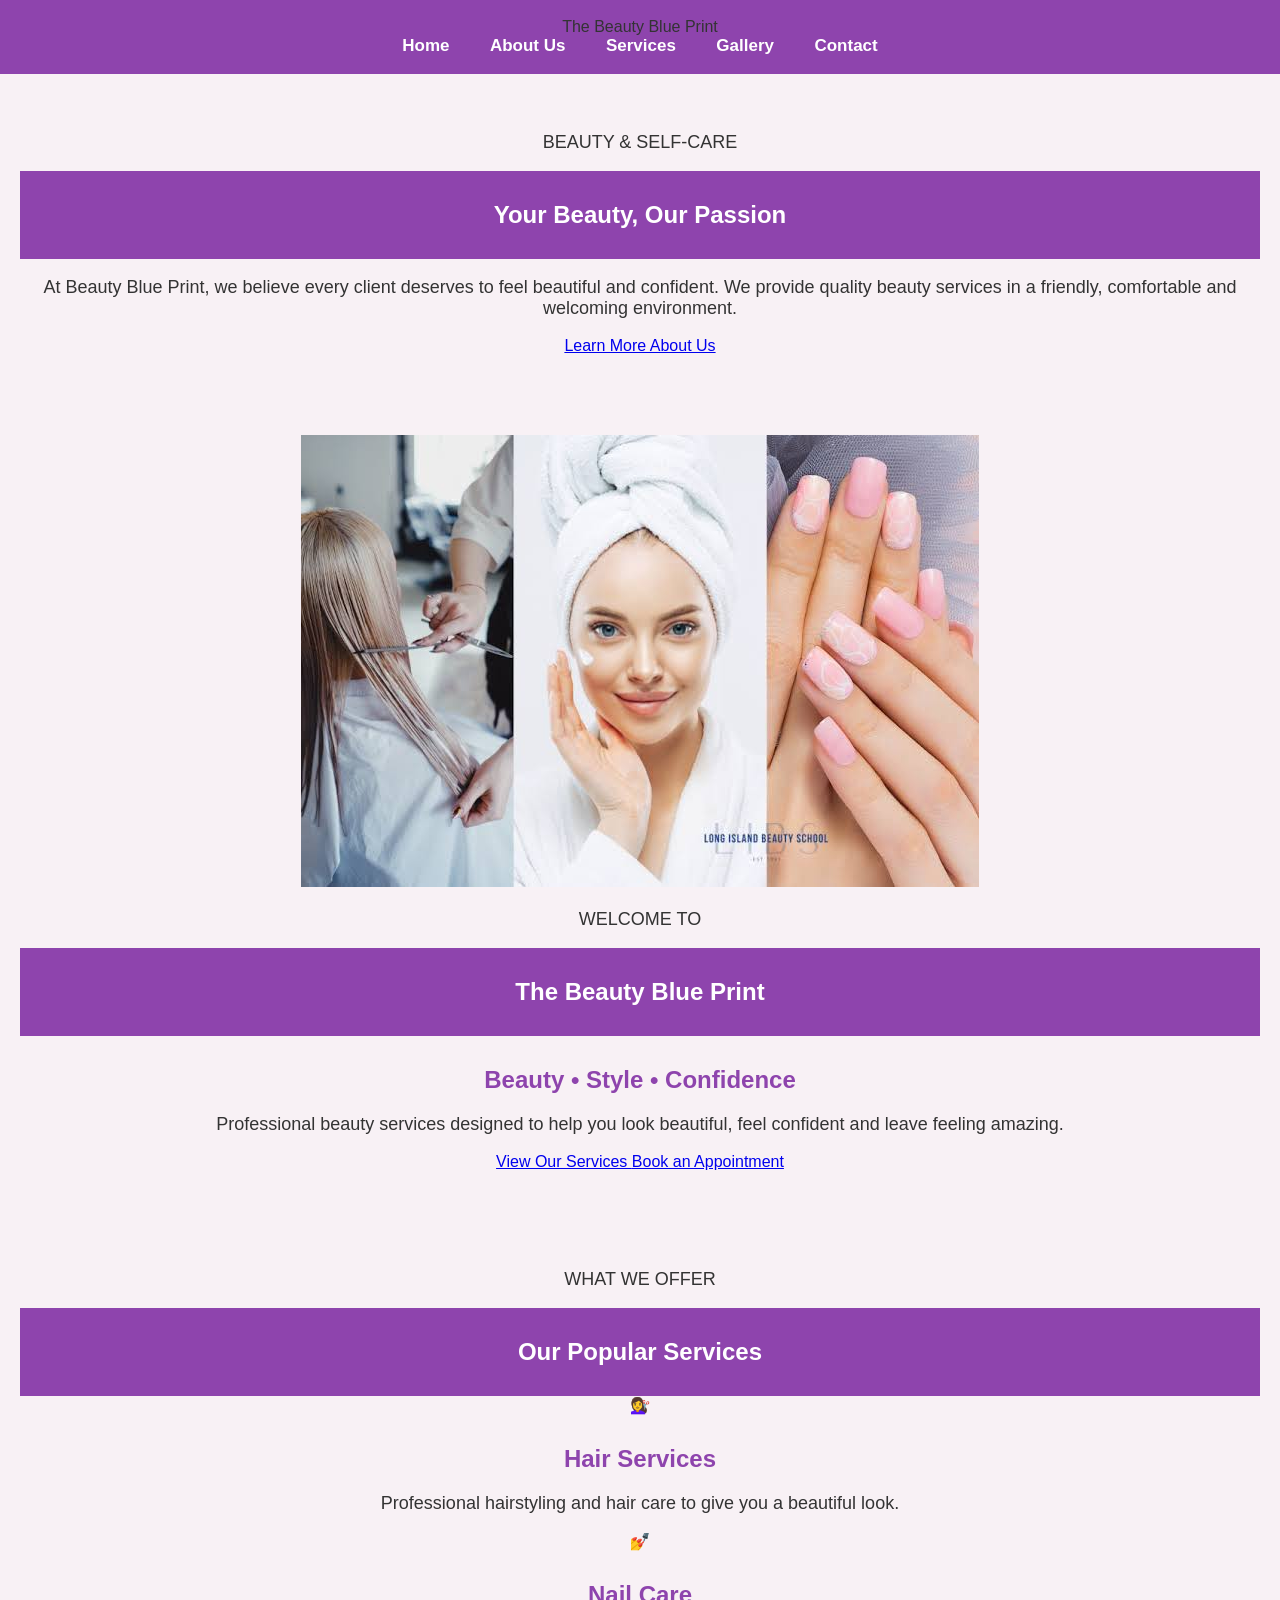
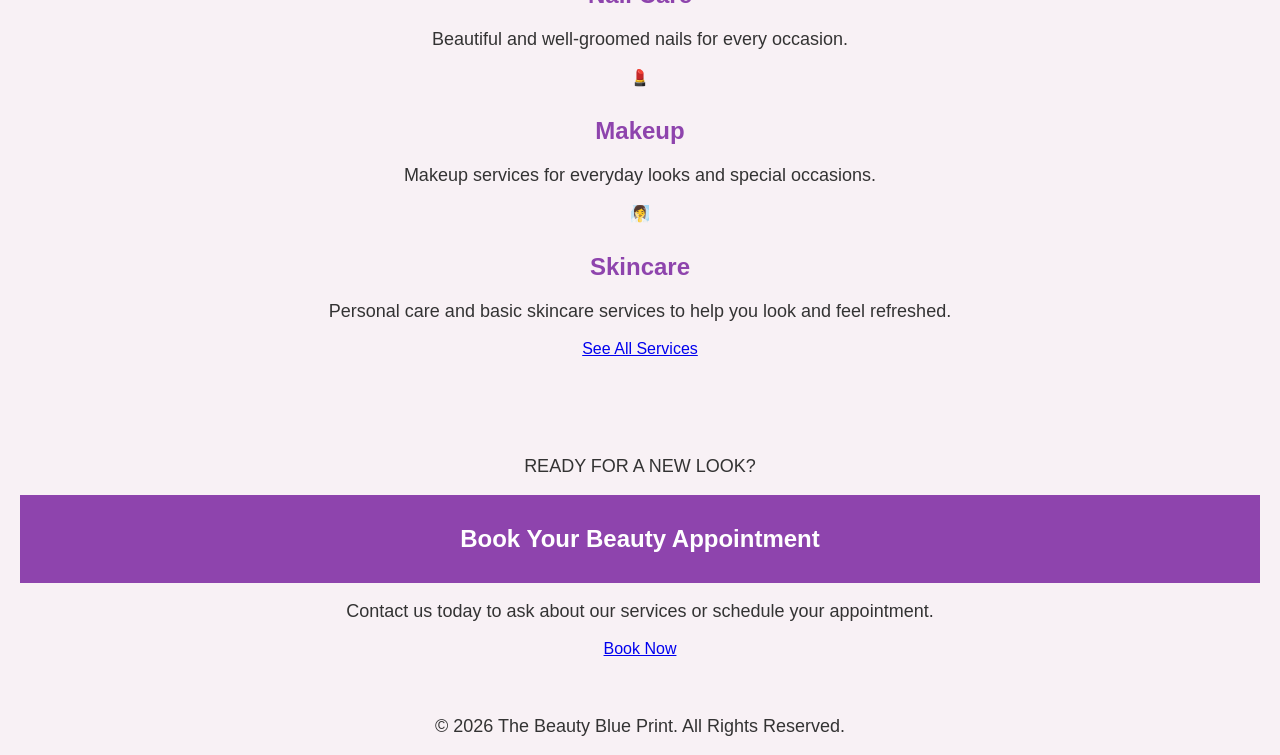
<file: index.html>
<!DOCTYPE html>
<html lang="en">

<head>
    <meta charset="UTF-8">
    <meta name="viewport" content="width=device-width, initial-scale=1.0">
<meta name="google-site-verification" content="_7dUMgmmFIQ9QxiBNB0x9amPibykLnRYq3ysu6Xx_4o" />
    <title>THE BEAUTY BLUE PRINT| Beauty & Hair Services</title>
<meta name="description" content="The Beauty Blue Print offers professional hair styling, braiding, nail care, makeup and skincare services in Kenya.">

<meta name="keywords" content="beauty salon Kenya, hair styling, braiding, nails, makeup, skincare, beauty services">

<meta name="author" content="The Beauty Blue Print">
    <link rel="stylesheet" href="style.css">
</head>

<body>

<nav>
    <div class="logo">
        The Beauty Blue Print
    </div>

    <div class="nav-links">
        <a href="index.html">Home</a>
        <a href="about.html">About Us</a>
        <a href="services.html">Services</a>
        <a href="gallery.html">Gallery</a>
        <a href="contact.html">Contact</a>
    </div>
</nav>


<!-- HERO SECTION -->



<!-- INTRODUCTION -->

<section class="salon-intro">

    <p class="section-label">BEAUTY & SELF-CARE</p>

    <h1>Your Beauty, Our Passion</h1>

    <p>
        At Beauty Blue Print, we believe every client deserves
        to feel beautiful and confident. We provide quality beauty
        services in a friendly, comfortable and welcoming environment.
    </p>

    <a href="about.html" class="button">
        Learn More About Us
    </a>

</section>
<section class="salon-hero">

    <div class="salon-hero-image">
        <img src="images/hilda.jpg" alt="The Beauty Blue Print">
    </div>

    <div class="salon-hero-content">

        <p class="welcome-text">WELCOME TO</p>

        <h1>The Beauty Blue Print</h1>

        <h2>Beauty • Style • Confidence</h2>

        <p>
            Professional beauty services designed to help you
            look beautiful, feel confident and leave feeling amazing.
        </p>

        <div class="hero-buttons">

            <a href="services.html" class="button">
                View Our Services
            </a>

            <a href="contact.html" class="button secondary-button">
                Book an Appointment
            </a>

        </div>

    </div>

</section>

<!-- FEATURED SERVICES -->

<section class="featured-services">

    <p class="section-label">WHAT WE OFFER</p>

    <h1>Our Popular Services</h1>

    <div class="featured-container">

        <div class="featured-card">
            <div class="service-icon">💇‍♀️</div>
            <h2>Hair Services</h2>
            <p>
                Professional hairstyling and hair care to give
                you a beautiful look.
            </p>
        </div>


        <div class="featured-card">
            <div class="service-icon">💅</div>
            <h2>Nail Care</h2>
            <p>
                Beautiful and well-groomed nails for every occasion.
            </p>
        </div>


        <div class="featured-card">
            <div class="service-icon">💄</div>
            <h2>Makeup</h2>
            <p>
                Makeup services for everyday looks and special occasions.
            </p>
        </div>


        <div class="featured-card">
            <div class="service-icon">🧖‍♀️</div>
            <h2>Skincare</h2>
            <p>
                Personal care and basic skincare services to help
                you look and feel refreshed.
            </p>
        </div>

    </div>

    <a href="services.html" class="button">
        See All Services
    </a>

</section>


<!-- CALL TO ACTION -->

<section class="booking-section">

    <div class="booking-content">

        <p class="section-label">READY FOR A NEW LOOK?</p>

        <h1>Book Your Beauty Appointment</h1>

        <p>
            Contact us today to ask about our services or
            schedule your appointment.
        </p>

        <a href="contact.html" class="button">
            Book Now
        </a>

    </div>

</section>


<footer>

    <p>
        &copy; 2026 The Beauty Blue Print. All Rights Reserved.
    </p>

</footer>


</body>
</html>
</file>
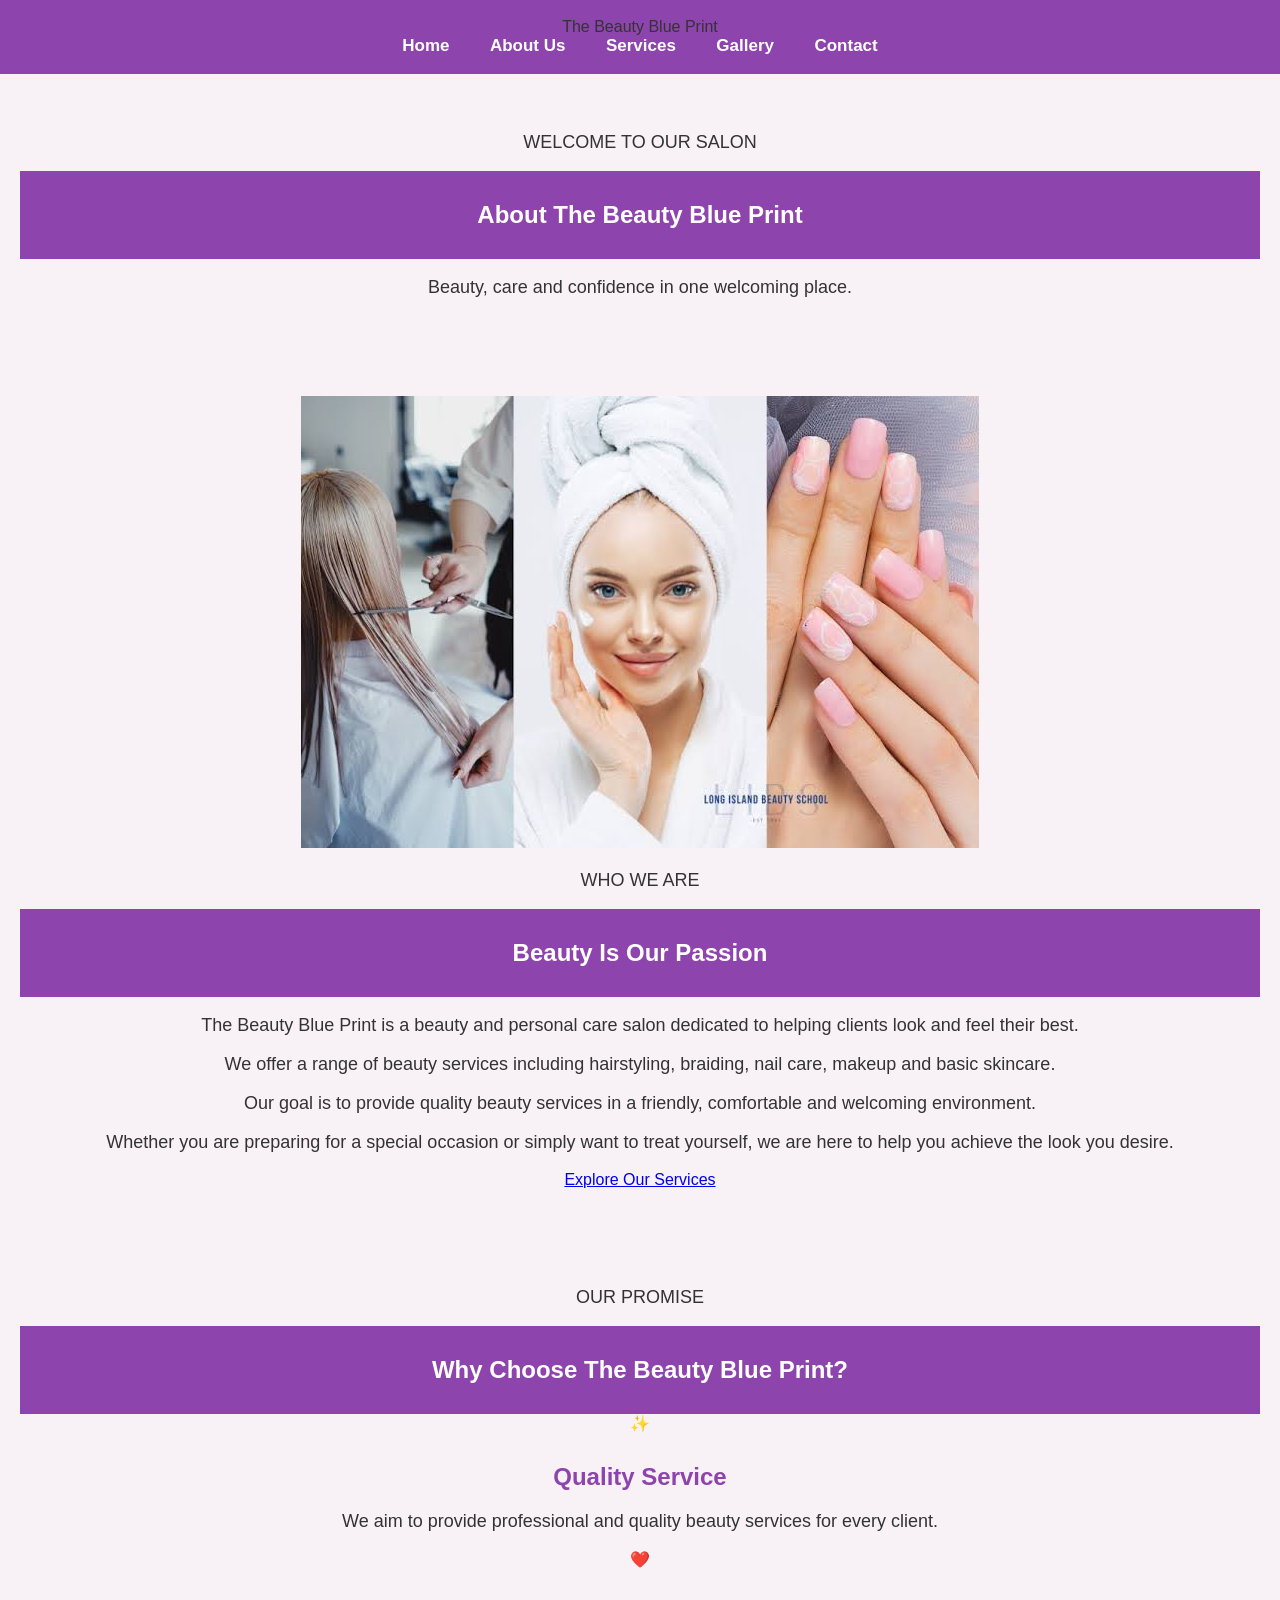
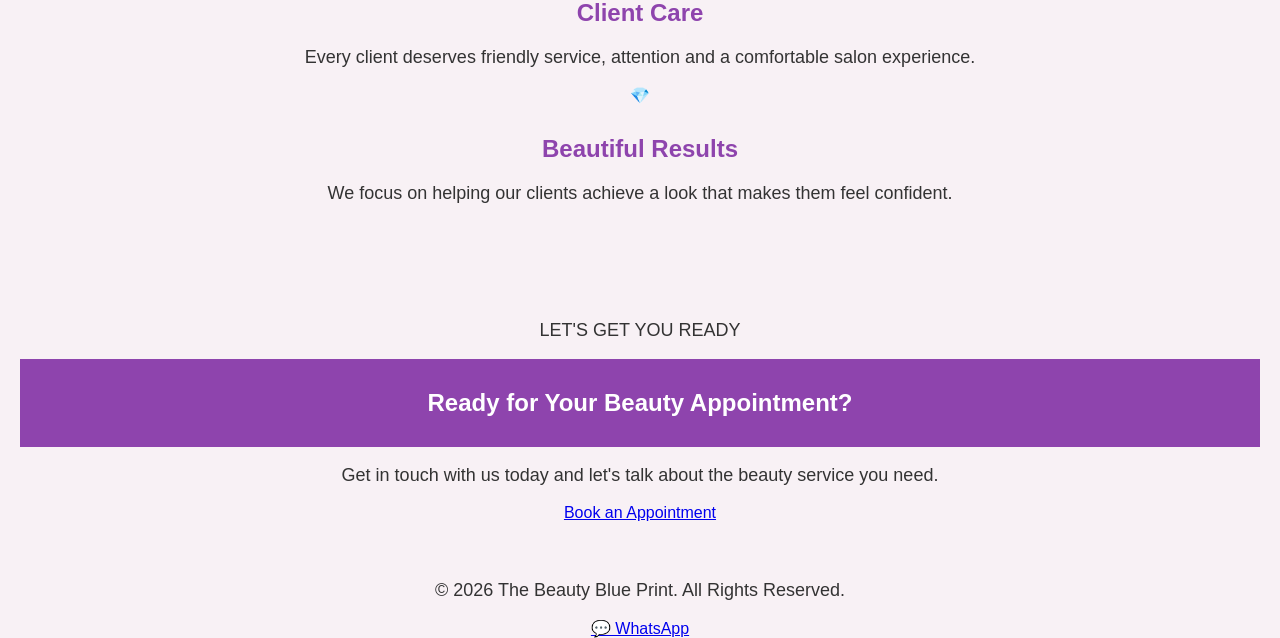
<file: about.html>
<!DOCTYPE html>
<html lang="en">

<head>
    <meta charset="UTF-8">
    <meta name="viewport" content="width=device-width, initial-scale=1.0">

    <title>About Us | The Beauty Blue Print</title>

    <link rel="stylesheet" href="style.css">
</head>

<body>

<!-- NAVIGATION -->
<nav>

    <div class="logo">
        The Beauty Blue Print
    </div>

    <div class="nav-links">
        <a href="index.html">Home</a>
        <a href="about.html">About Us</a>
        <a href="services.html">Services</a>
        <a href="gallery.html">Gallery</a>
        <a href="contact.html">Contact</a>
    </div>

</nav>


<!-- PAGE HEADER -->
<section class="page-header">

    <p class="section-label">WELCOME TO OUR SALON</p>

    <h1>About The Beauty Blue Print</h1>

    <p>
        Beauty, care and confidence in one welcoming place.
    </p>

</section>


<!-- ABOUT THE SALON -->
<section class="about-salon">

    <div class="about-salon-image">

        <img
            src="images/hilda.jpg"
            alt="The Beauty Blue Print"
        >

    </div>


    <div class="about-salon-text">

        <p class="section-label">
            WHO WE ARE
        </p>

        <h1>
            Beauty Is Our Passion
        </h1>

        <p>
            The Beauty Blue Print is a beauty and personal
            care salon dedicated to helping clients look
            and feel their best.
        </p>

        <p>
            We offer a range of beauty services including
            hairstyling, braiding, nail care, makeup and
            basic skincare.
        </p>

        <p>
            Our goal is to provide quality beauty services
            in a friendly, comfortable and welcoming
            environment.
        </p>

        <p>
            Whether you are preparing for a special occasion
            or simply want to treat yourself, we are here
            to help you achieve the look you desire.
        </p>

        <a href="services.html" class="button">
            Explore Our Services
        </a>

    </div>

</section>


<!-- WHY CHOOSE US -->
<section class="why-us">

    <p class="section-label">
        OUR PROMISE
    </p>

    <h1>
        Why Choose The Beauty Blue Print?
    </h1>


    <div class="why-container">


        <div class="why-card">

            <div class="why-icon">
                ✨
            </div>

            <h2>
                Quality Service
            </h2>

            <p>
                We aim to provide professional and
                quality beauty services for every client.
            </p>

        </div>


        <div class="why-card">

            <div class="why-icon">
                ❤️
            </div>

            <h2>
                Client Care
            </h2>

            <p>
                Every client deserves friendly service,
                attention and a comfortable salon experience.
            </p>

        </div>


        <div class="why-card">

            <div class="why-icon">
                💎
            </div>

            <h2>
                Beautiful Results
            </h2>

            <p>
                We focus on helping our clients achieve
                a look that makes them feel confident.
            </p>

        </div>


    </div>

</section>


<!-- BOOKING SECTION -->
<section class="booking-section">

    <div class="booking-content">

        <p class="section-label">
            LET'S GET YOU READY
        </p>

        <h1>
            Ready for Your Beauty Appointment?
        </h1>

        <p>
            Get in touch with us today and let's talk
            about the beauty service you need.
        </p>

        <a href="contact.html" class="button">
            Book an Appointment
        </a>

    </div>

</section>


<!-- FOOTER -->
<footer>

    <p>
        &copy; 2026 The Beauty Blue Print.
        All Rights Reserved.
    </p>

</footer>
<!-- FLOATING WHATSAPP BUTTON -->
<a href="https://wa.me/254781396548" 
   class="floating-whatsapp" 
   target="_blank" 
   aria-label="Chat with us on WhatsApp">
    💬 WhatsApp
</a>
</body>

</html>
</file>
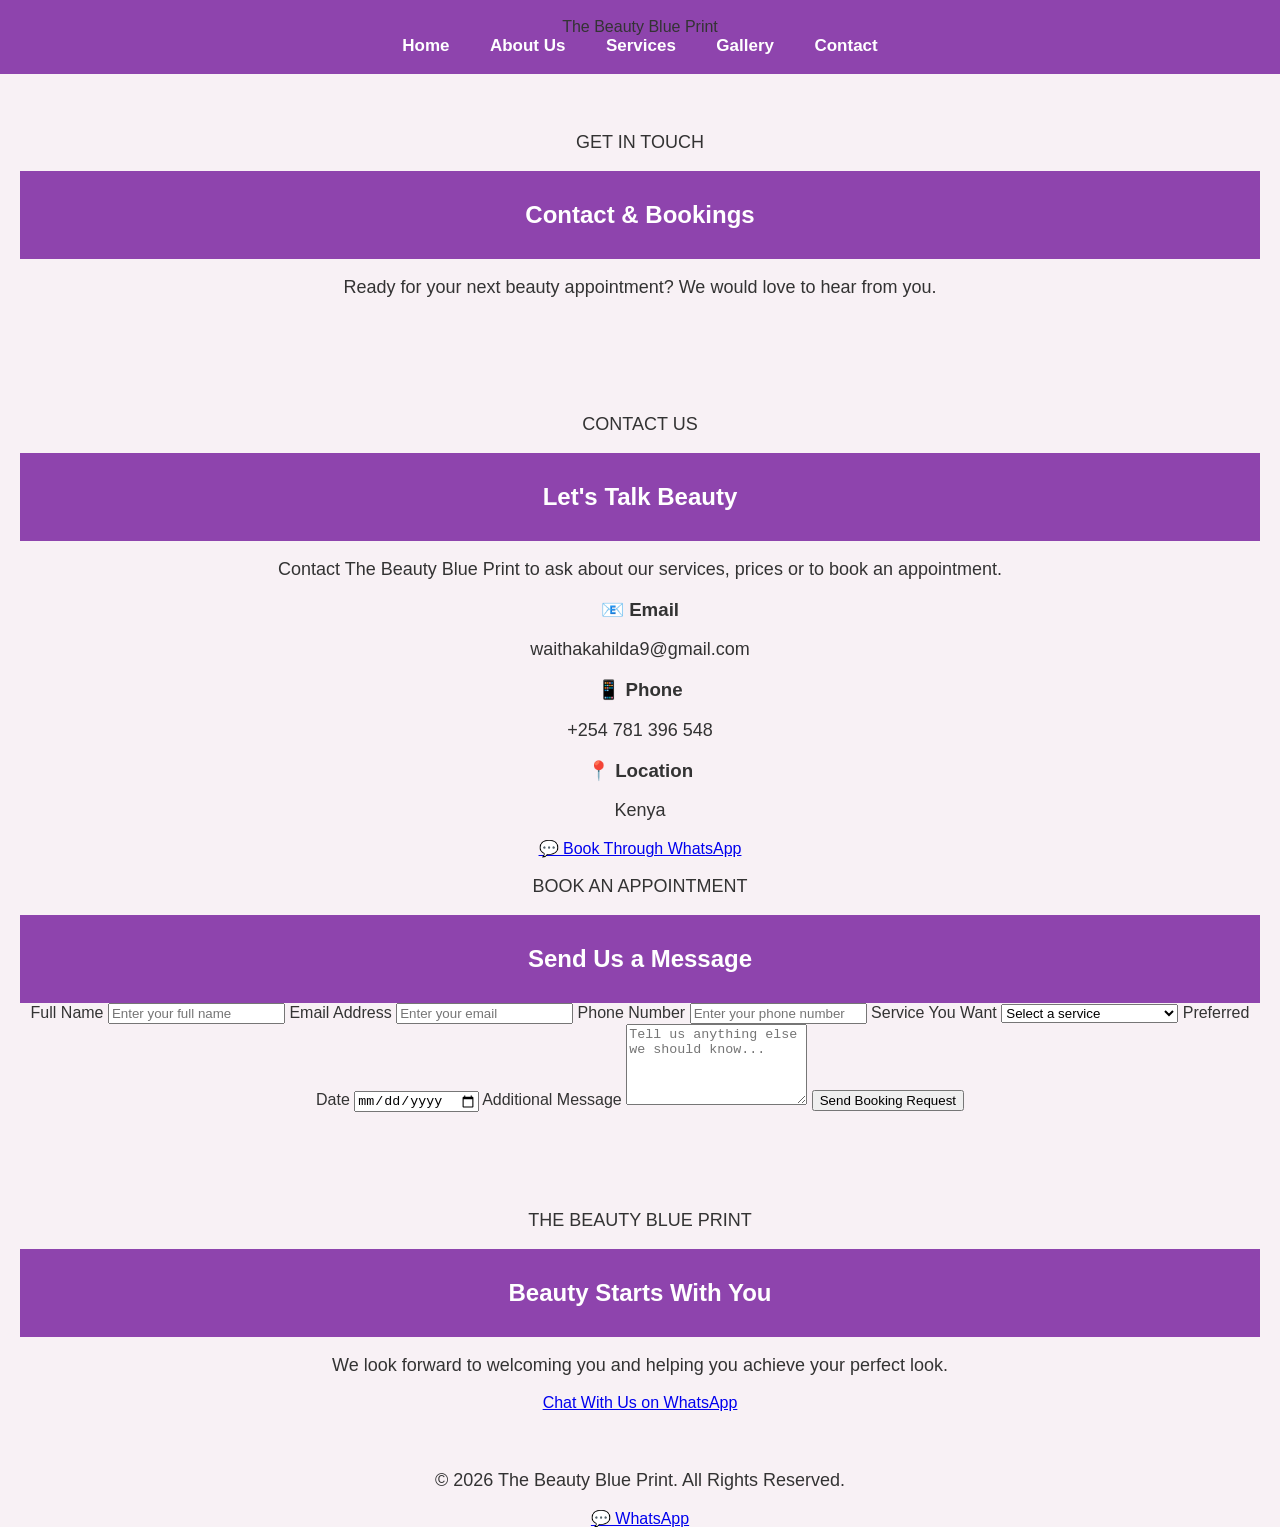
<file: contact.html>
<!DOCTYPE html>
<html lang="en">

<head>
    <meta charset="UTF-8">
    <meta name="viewport" content="width=device-width, initial-scale=1.0">

    <title>Contact & Booking | The Beauty Blue Print</title>

    <link rel="stylesheet" href="style.css">
</head>

<body>

<!-- NAVIGATION -->
<nav>

    <div class="logo">
        The Beauty Blue Print
    </div>

    <div class="nav-links">
        <a href="index.html">Home</a>
        <a href="about.html">About Us</a>
        <a href="services.html">Services</a>
        <a href="gallery.html">Gallery</a>
        <a href="contact.html">Contact</a>
    </div>

</nav>


<!-- PAGE HEADER -->
<section class="page-header">

    <p class="section-label">GET IN TOUCH</p>

    <h1>Contact & Bookings</h1>

    <p>
        Ready for your next beauty appointment?
        We would love to hear from you.
    </p>

</section>


<!-- BOOKING AREA -->
<section class="booking-area">


    <!-- CONTACT INFORMATION -->
    <div class="booking-info">

        <p class="section-label">CONTACT US</p>

        <h1>Let's Talk Beauty</h1>

        <p>
            Contact The Beauty Blue Print to ask about
            our services, prices or to book an appointment.
        </p>


        <div class="contact-detail">

            <h3>📧 Email</h3>

            <p>
                waithakahilda9@gmail.com
            </p>

        </div>


        <div class="contact-detail">

            <h3>📱 Phone</h3>

            <p>
                +254 781 396 548
            </p>

        </div>


        <div class="contact-detail">

            <h3>📍 Location</h3>

            <p>
                Kenya
            </p>

        </div>


        <!-- WHATSAPP BUTTON -->
        <a href="https://wa.me/254781396548"
           class="whatsapp-button"
           target="_blank">

            💬 Book Through WhatsApp

        </a>

    </div>


    <!-- BOOKING FORM -->
    <div class="booking-form">

        <p class="section-label">
            BOOK AN APPOINTMENT
        </p>

        <h1>Send Us a Message</h1>


        <form action="https://formspree.io/f/xoevwloe"
              method="POST">


            <!-- FULL NAME -->
            <label for="name">
                Full Name
            </label>

            <input
                type="text"
                id="name"
                name="name"
                placeholder="Enter your full name"
                required
            >


            <!-- EMAIL -->
            <label for="email">
                Email Address
            </label>

            <input
                type="email"
                id="email"
                name="email"
                placeholder="Enter your email"
                required
            >


            <!-- PHONE -->
            <label for="phone">
                Phone Number
            </label>

            <input
                type="tel"
                id="phone"
                name="phone"
                placeholder="Enter your phone number"
                required
            >


            <!-- SERVICE -->
            <label for="service">
                Service You Want
            </label>

            <select
                id="service"
                name="service"
                required
            >

                <option value="">
                    Select a service
                </option>

                <option value="Hair Styling">
                    Hair Styling
                </option>

                <option value="Braiding">
                    Braiding
                </option>

                <option value="Hair Treatment">
                    Hair Treatment
                </option>

                <option value="Manicure">
                    Manicure
                </option>

                <option value="Pedicure">
                    Pedicure
                </option>

                <option value="Nail Art">
                    Nail Art
                </option>

                <option value="Everyday Makeup">
                    Everyday Makeup
                </option>

                <option value="Bridal Makeup">
                    Bridal Makeup
                </option>

                <option value="Special Occasion Makeup">
                    Special Occasion Makeup
                </option>

                <option value="Basic Facial">
                    Basic Facial
                </option>

                <option value="Skin Consultation">
                    Skin Consultation
                </option>

                <option value="Other">
                    Other
                </option>

            </select>


            <!-- DATE -->
            <label for="date">
                Preferred Date
            </label>

            <input
                type="date"
                id="date"
                name="date"
                required
            >


            <!-- MESSAGE -->
            <label for="message">
                Additional Message
            </label>

            <textarea
                id="message"
                name="message"
                rows="5"
                placeholder="Tell us anything else we should know..."
            ></textarea>


            <!-- SUBMIT BUTTON -->
            <button type="submit">
                Send Booking Request
            </button>

        </form>

    </div>

</section>


<!-- WHATSAPP BOOKING SECTION -->
<section class="booking-section">

    <div class="booking-content">

        <p class="section-label">
            THE BEAUTY BLUE PRINT
        </p>

        <h1>Beauty Starts With You</h1>

        <p>
            We look forward to welcoming you and helping
            you achieve your perfect look.
        </p>

        <a
            href="https://wa.me/254781396548"
            class="button"
            target="_blank"
        >
            Chat With Us on WhatsApp
        </a>

    </div>

</section>


<!-- FOOTER -->
<footer>

    <p>
        &copy; 2026 The Beauty Blue Print.
        All Rights Reserved.
    </p>

</footer>
<!-- FLOATING WHATSAPP BUTTON -->
<a href="https://wa.me/254781396548" 
   class="floating-whatsapp" 
   target="_blank" 
   aria-label="Chat with us on WhatsApp">
    💬 WhatsApp
</a>
</body>

</html>
</file>
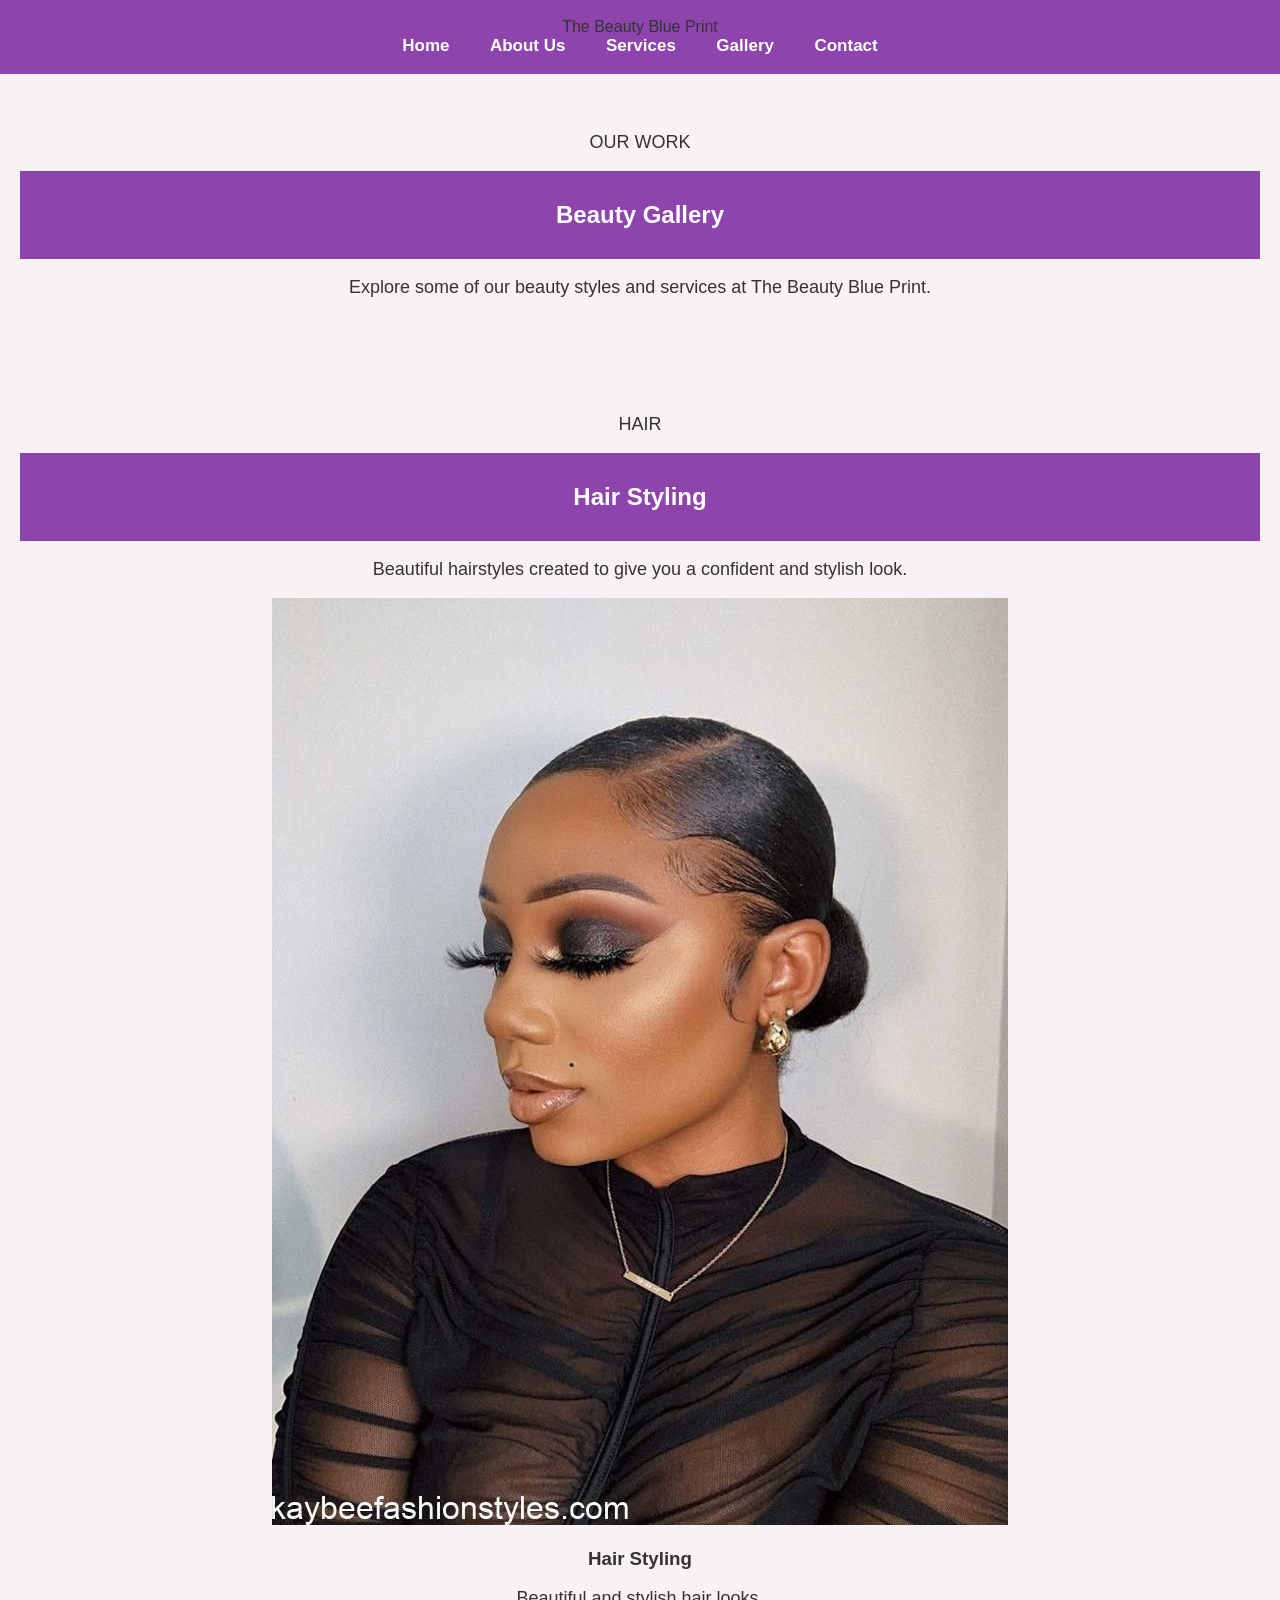
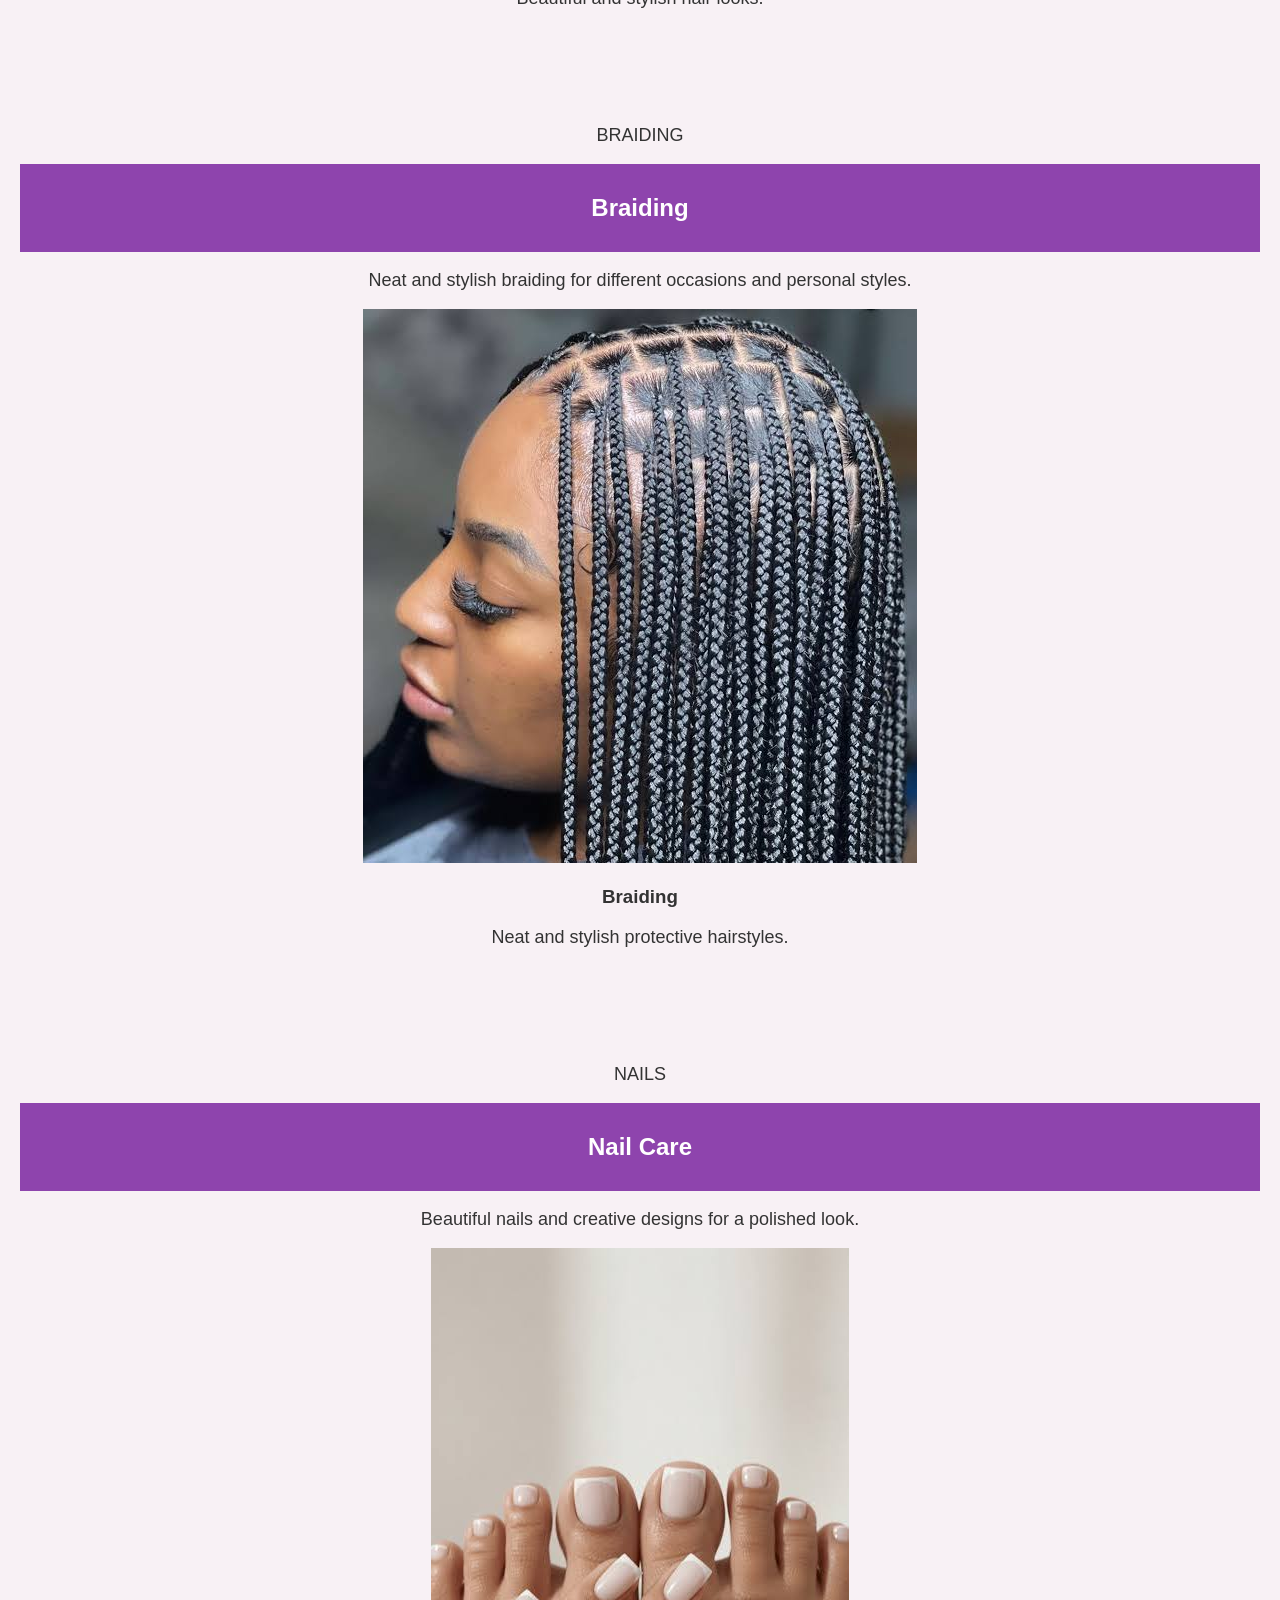
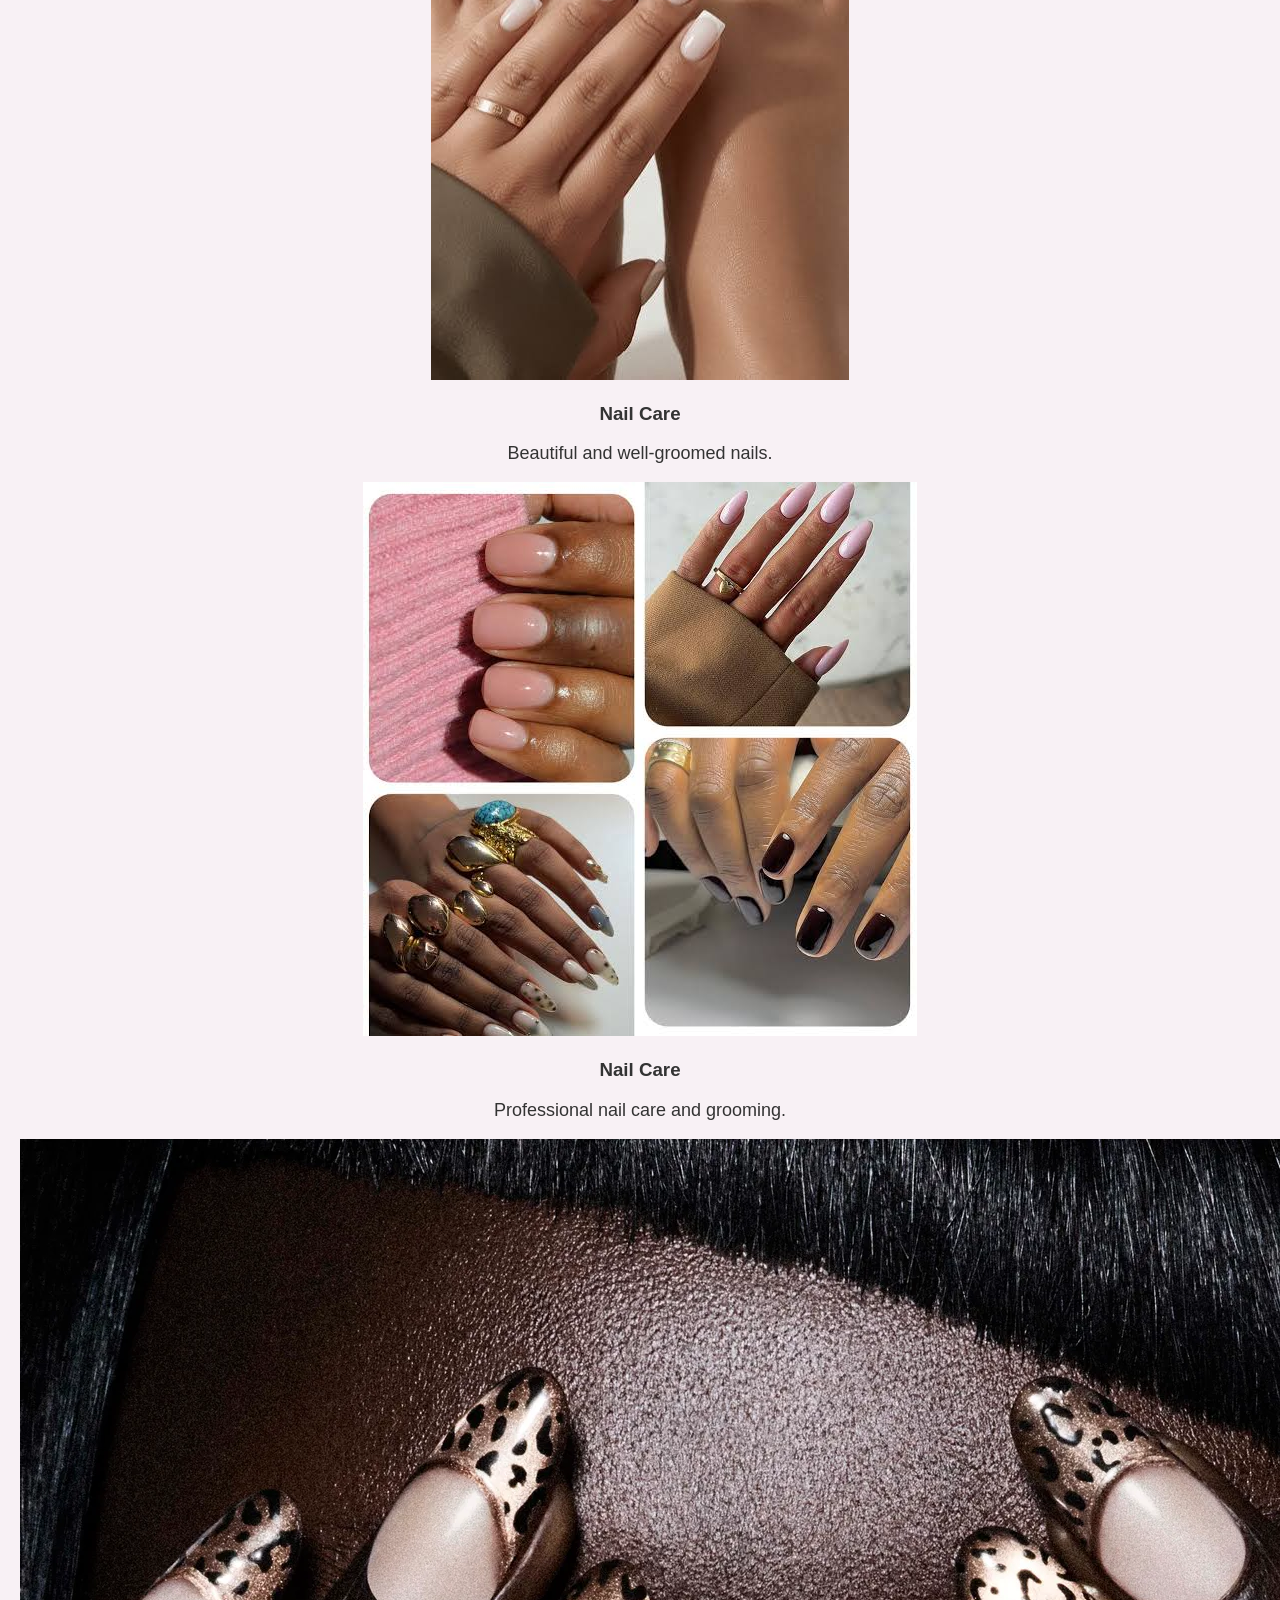
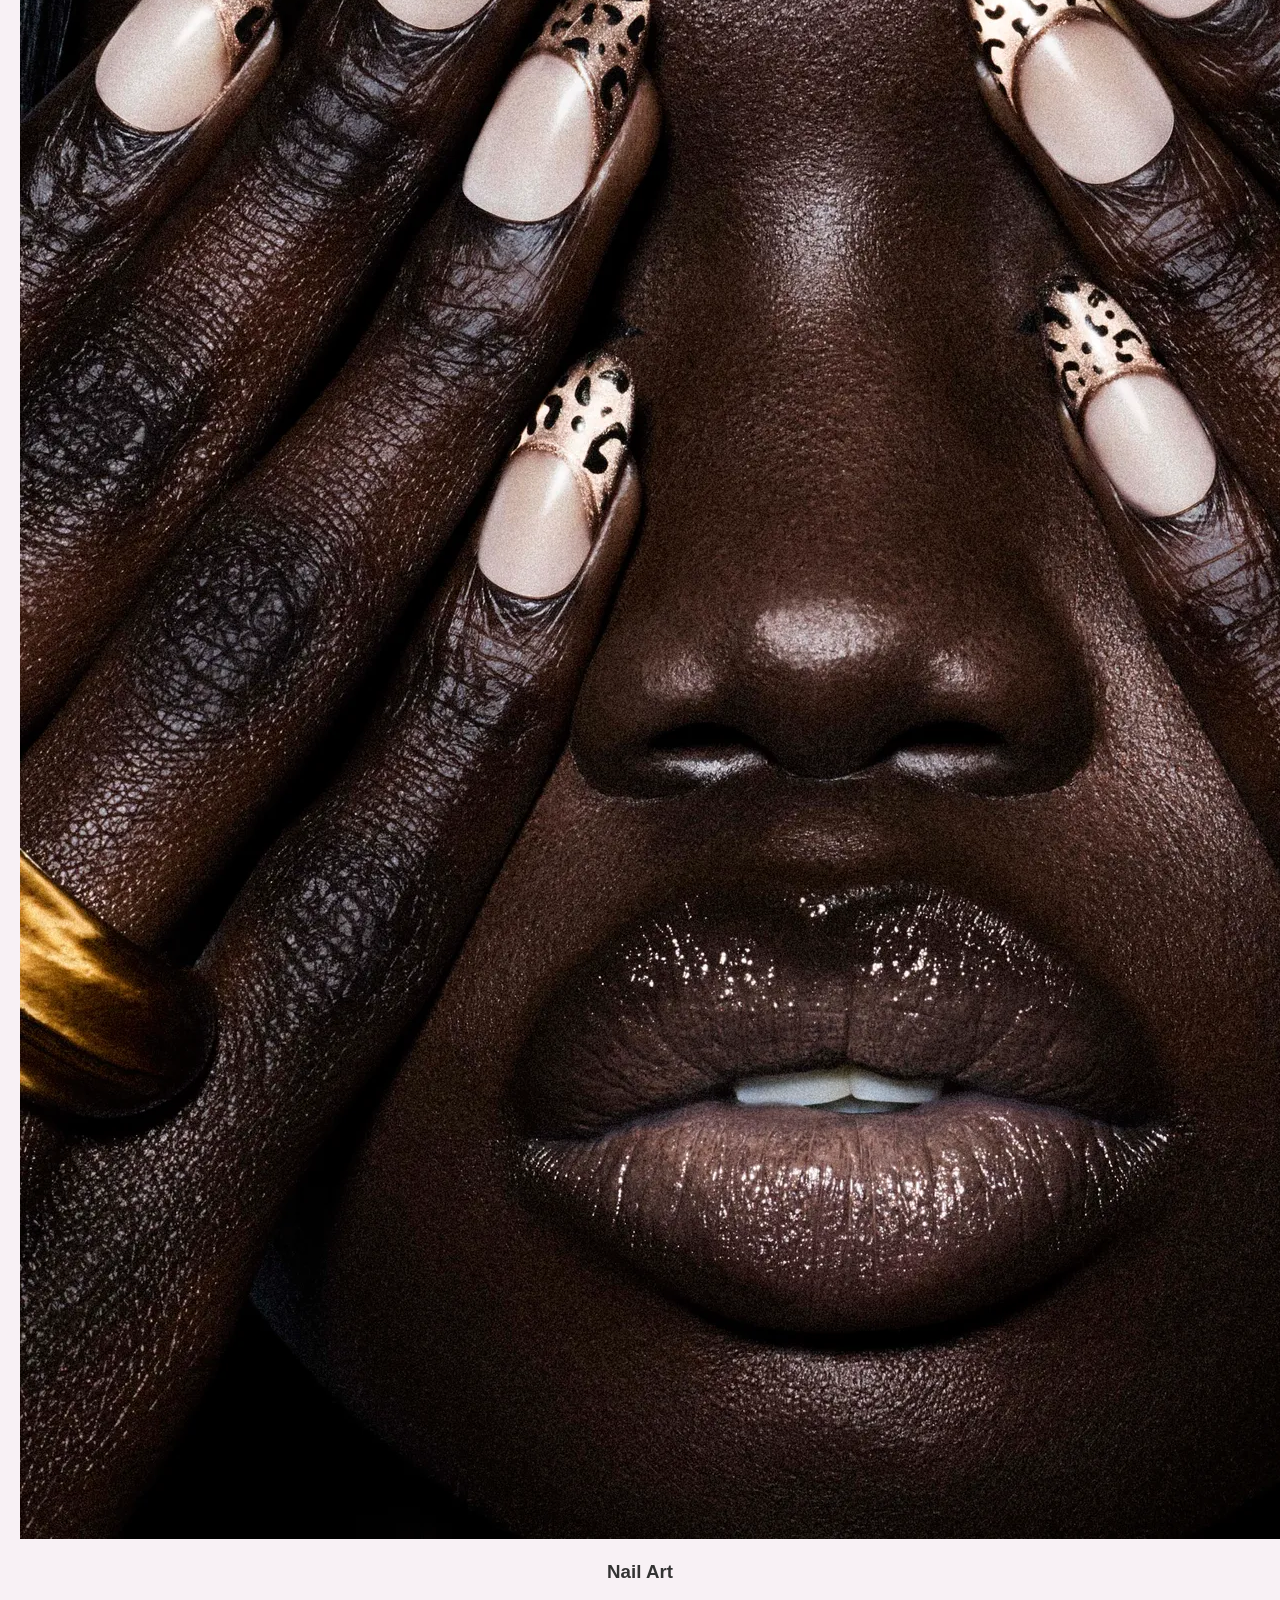
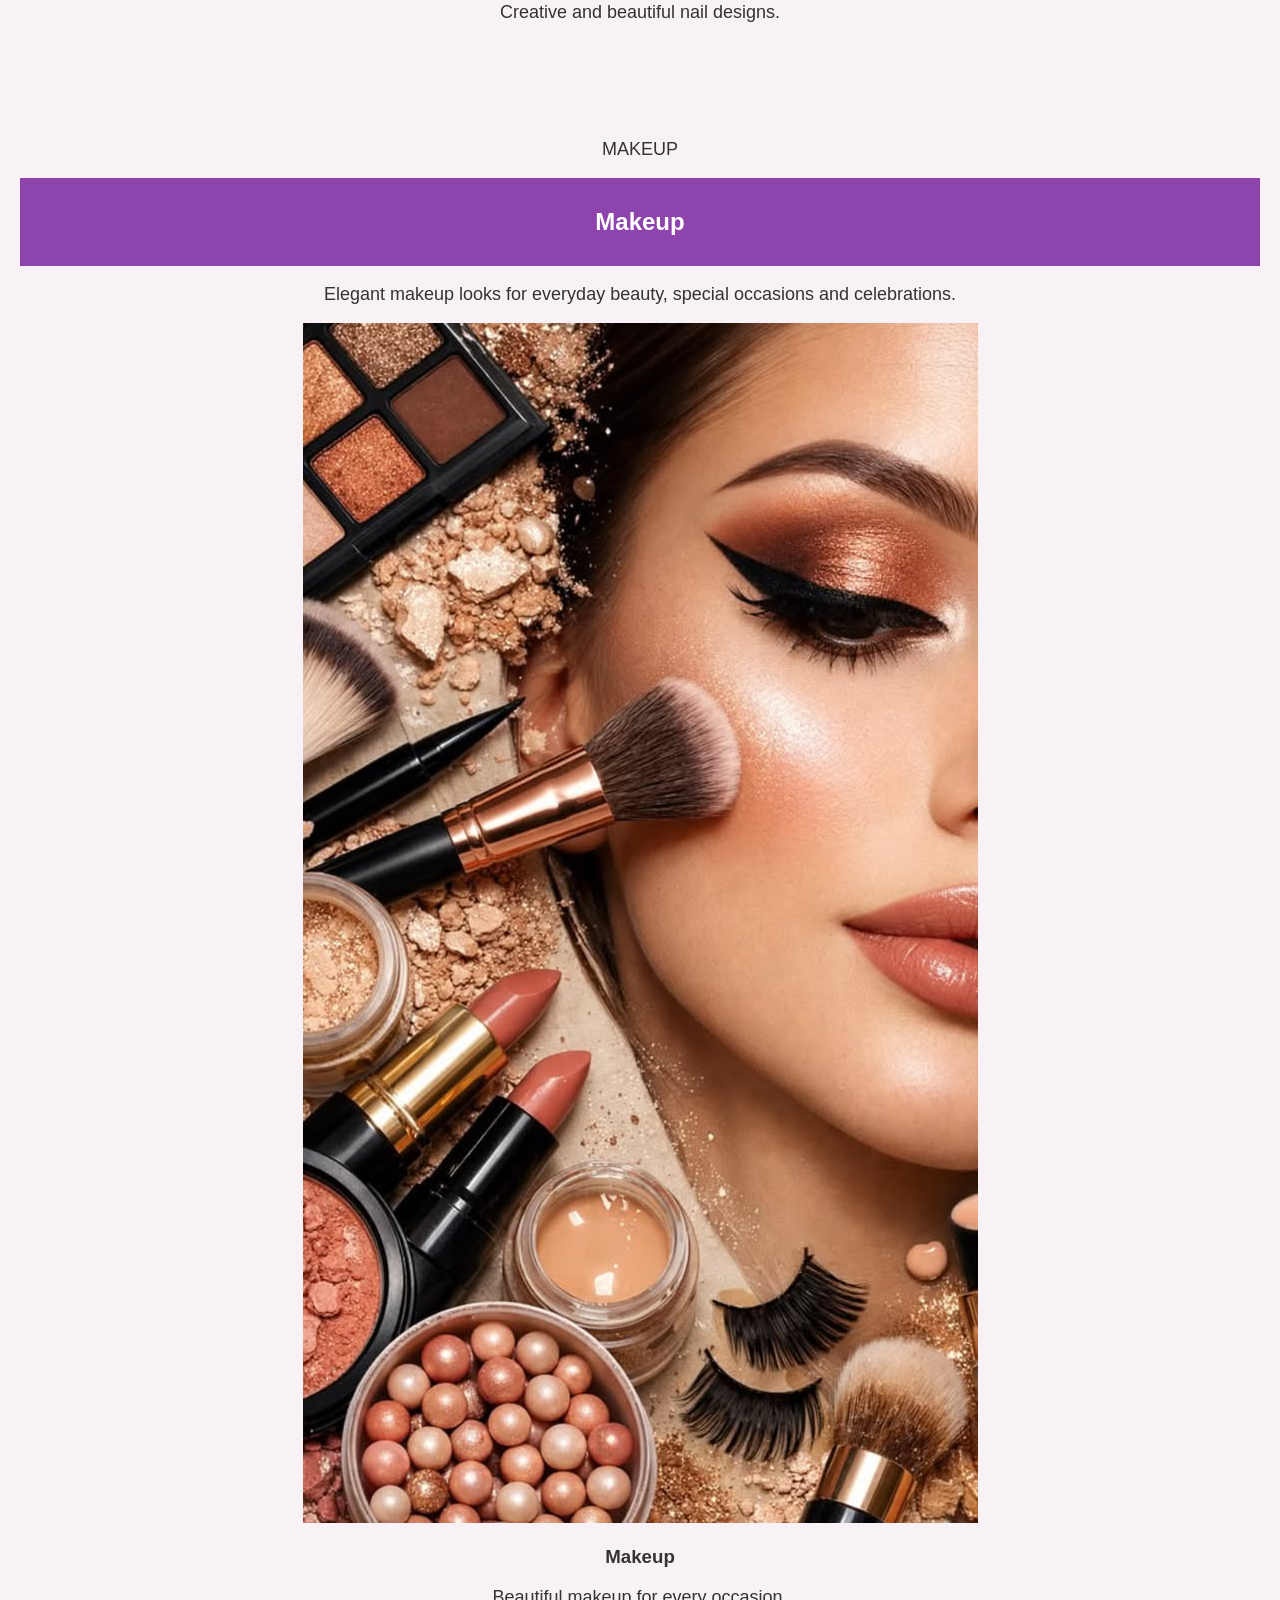
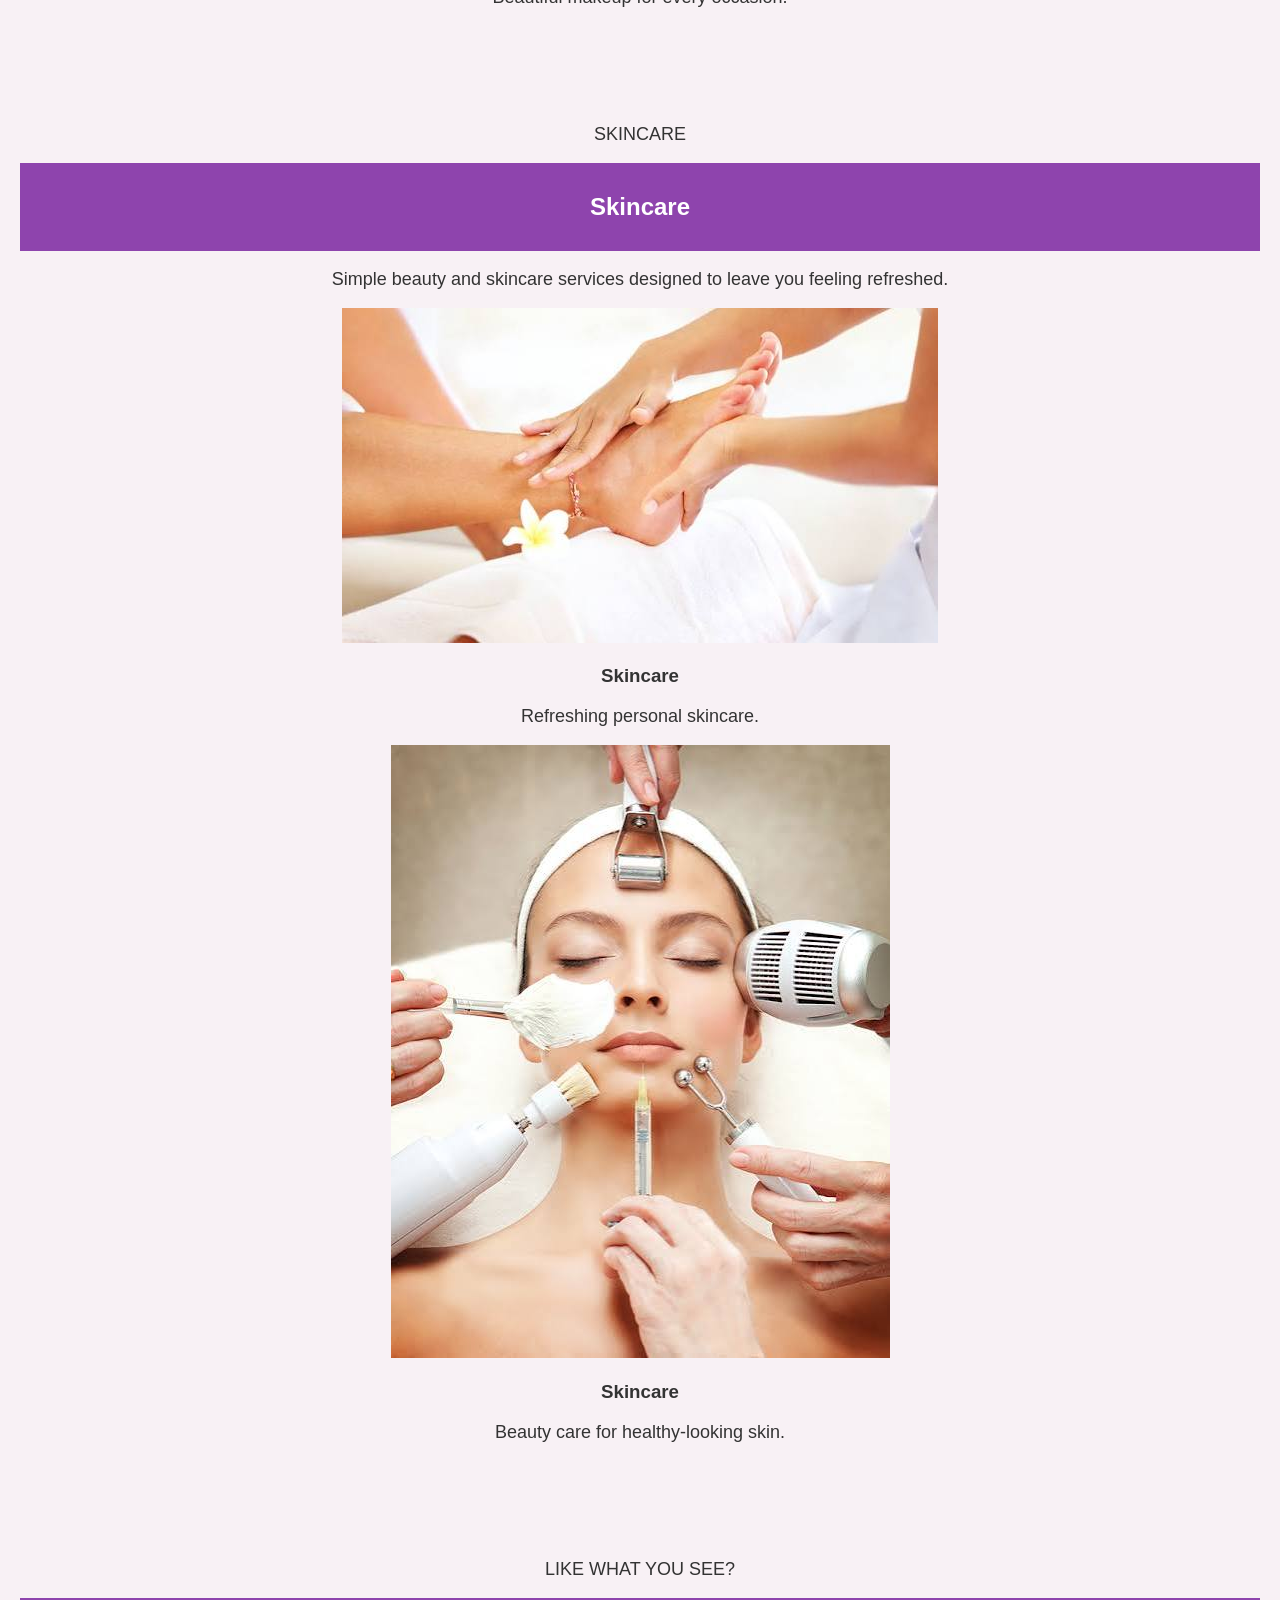
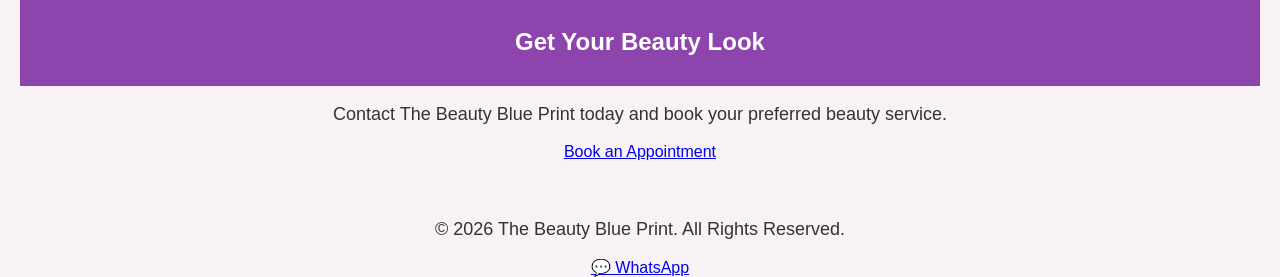
<file: gallery.html>
<!DOCTYPE html>
<html lang="en">

<head>
    <meta charset="UTF-8">
    <meta name="viewport" content="width=device-width, initial-scale=1.0">

    <title>Gallery | The Beauty Blue Print</title>

    <link rel="stylesheet" href="style.css">
</head>

<body>

<!-- NAVIGATION -->
<nav>

    <div class="logo">
        The Beauty Blue Print
    </div>

    <div class="nav-links">
        <a href="index.html">Home</a>
        <a href="about.html">About Us</a>
        <a href="services.html">Services</a>
        <a href="gallery.html">Gallery</a>
        <a href="contact.html">Contact</a>
    </div>

</nav>


<!-- PAGE HEADER -->
<section class="page-header">

    <p class="section-label">OUR WORK</p>

    <h1>Beauty Gallery</h1>

    <p>
        Explore some of our beauty styles and services
        at The Beauty Blue Print.
    </p>

</section>


<!-- HAIR STYLING -->
<section class="gallery-category">

    <p class="section-label">HAIR</p>

    <h1>Hair Styling</h1>

    <p class="category-description">
        Beautiful hairstyles created to give you a confident
        and stylish look.
    </p>

    <div class="gallery-grid">

        <div class="gallery-photo">
            <img src="images/photo7.jpg"
                 alt="Hair styling at The Beauty Blue Print">

            <div class="photo-caption">
                <h3>Hair Styling</h3>
                <p>Beautiful and stylish hair looks.</p>
            </div>
        </div>

    </div>

</section>


<!-- BRAIDING -->
<section class="gallery-category alternate-gallery">

    <p class="section-label">BRAIDING</p>

    <h1>Braiding</h1>

    <p class="category-description">
        Neat and stylish braiding for different occasions
        and personal styles.
    </p>

    <div class="gallery-grid">

        <div class="gallery-photo">
            <img src="images/photo5.jpg"
                 alt="Braiding service at The Beauty Blue Print">

            <div class="photo-caption">
                <h3>Braiding</h3>
                <p>Neat and stylish protective hairstyles.</p>
            </div>
        </div>

    </div>

</section>


<!-- NAILS -->
<section class="gallery-category">

    <p class="section-label">NAILS</p>

    <h1>Nail Care</h1>

    <p class="category-description">
        Beautiful nails and creative designs for a polished look.
    </p>

    <div class="gallery-grid">

        <div class="gallery-photo">
            <img src="images/photo3.jpg"
                 alt="Nail care at The Beauty Blue Print">

            <div class="photo-caption">
                <h3>Nail Care</h3>
                <p>Beautiful and well-groomed nails.</p>
            </div>
        </div>


        <div class="gallery-photo">
            <img src="images/photo6.jpg"
                 alt="Nail service at The Beauty Blue Print">

            <div class="photo-caption">
                <h3>Nail Care</h3>
                <p>Professional nail care and grooming.</p>
            </div>
        </div>


        <div class="gallery-photo">
            <img src="images/photo4.jpg"
                 alt="Nail art at The Beauty Blue Print">

            <div class="photo-caption">
                <h3>Nail Art</h3>
                <p>Creative and beautiful nail designs.</p>
            </div>
        </div>

    </div>

</section>


<!-- MAKEUP -->
<section class="gallery-category alternate-gallery">

    <p class="section-label">MAKEUP</p>

    <h1>Makeup</h1>

    <p class="category-description">
        Elegant makeup looks for everyday beauty,
        special occasions and celebrations.
    </p>

    <div class="gallery-grid">

        <div class="gallery-photo">
            <img src="images/photo1.jpg"
                 alt="Makeup service at The Beauty Blue Print">

            <div class="photo-caption">
                <h3>Makeup</h3>
                <p>Beautiful makeup for every occasion.</p>
            </div>
        </div>

    </div>

</section>


<!-- SKINCARE -->
<section class="gallery-category">

    <p class="section-label">SKINCARE</p>

    <h1>Skincare</h1>

    <p class="category-description">
        Simple beauty and skincare services designed
        to leave you feeling refreshed.
    </p>

    <div class="gallery-grid">

        <div class="gallery-photo">
            <img src="images/photo2.jpg"
                 alt="Skincare service at The Beauty Blue Print">

            <div class="photo-caption">
                <h3>Skincare</h3>
                <p>Refreshing personal skincare.</p>
            </div>
        </div>


        <div class="gallery-photo">
            <img src="images/photo8.jpg"
                 alt="Skincare treatment at The Beauty Blue Print">

            <div class="photo-caption">
                <h3>Skincare</h3>
                <p>Beauty care for healthy-looking skin.</p>
            </div>
        </div>

    </div>

</section>


<!-- BOOKING SECTION -->
<section class="booking-section">

    <div class="booking-content">

        <p class="section-label">LIKE WHAT YOU SEE?</p>

        <h1>Get Your Beauty Look</h1>

        <p>
            Contact The Beauty Blue Print today
            and book your preferred beauty service.
        </p>

        <a href="contact.html" class="button">
            Book an Appointment
        </a>

    </div>

</section>


<!-- FOOTER -->
<footer>

    <p>
        &copy; 2026 The Beauty Blue Print.
        All Rights Reserved.
    </p>

</footer>
<!-- FLOATING WHATSAPP BUTTON -->
<a href="https://wa.me/254781396548" 
   class="floating-whatsapp" 
   target="_blank" 
   aria-label="Chat with us on WhatsApp">
    💬 WhatsApp
</a>
</body>

</html>
</file>
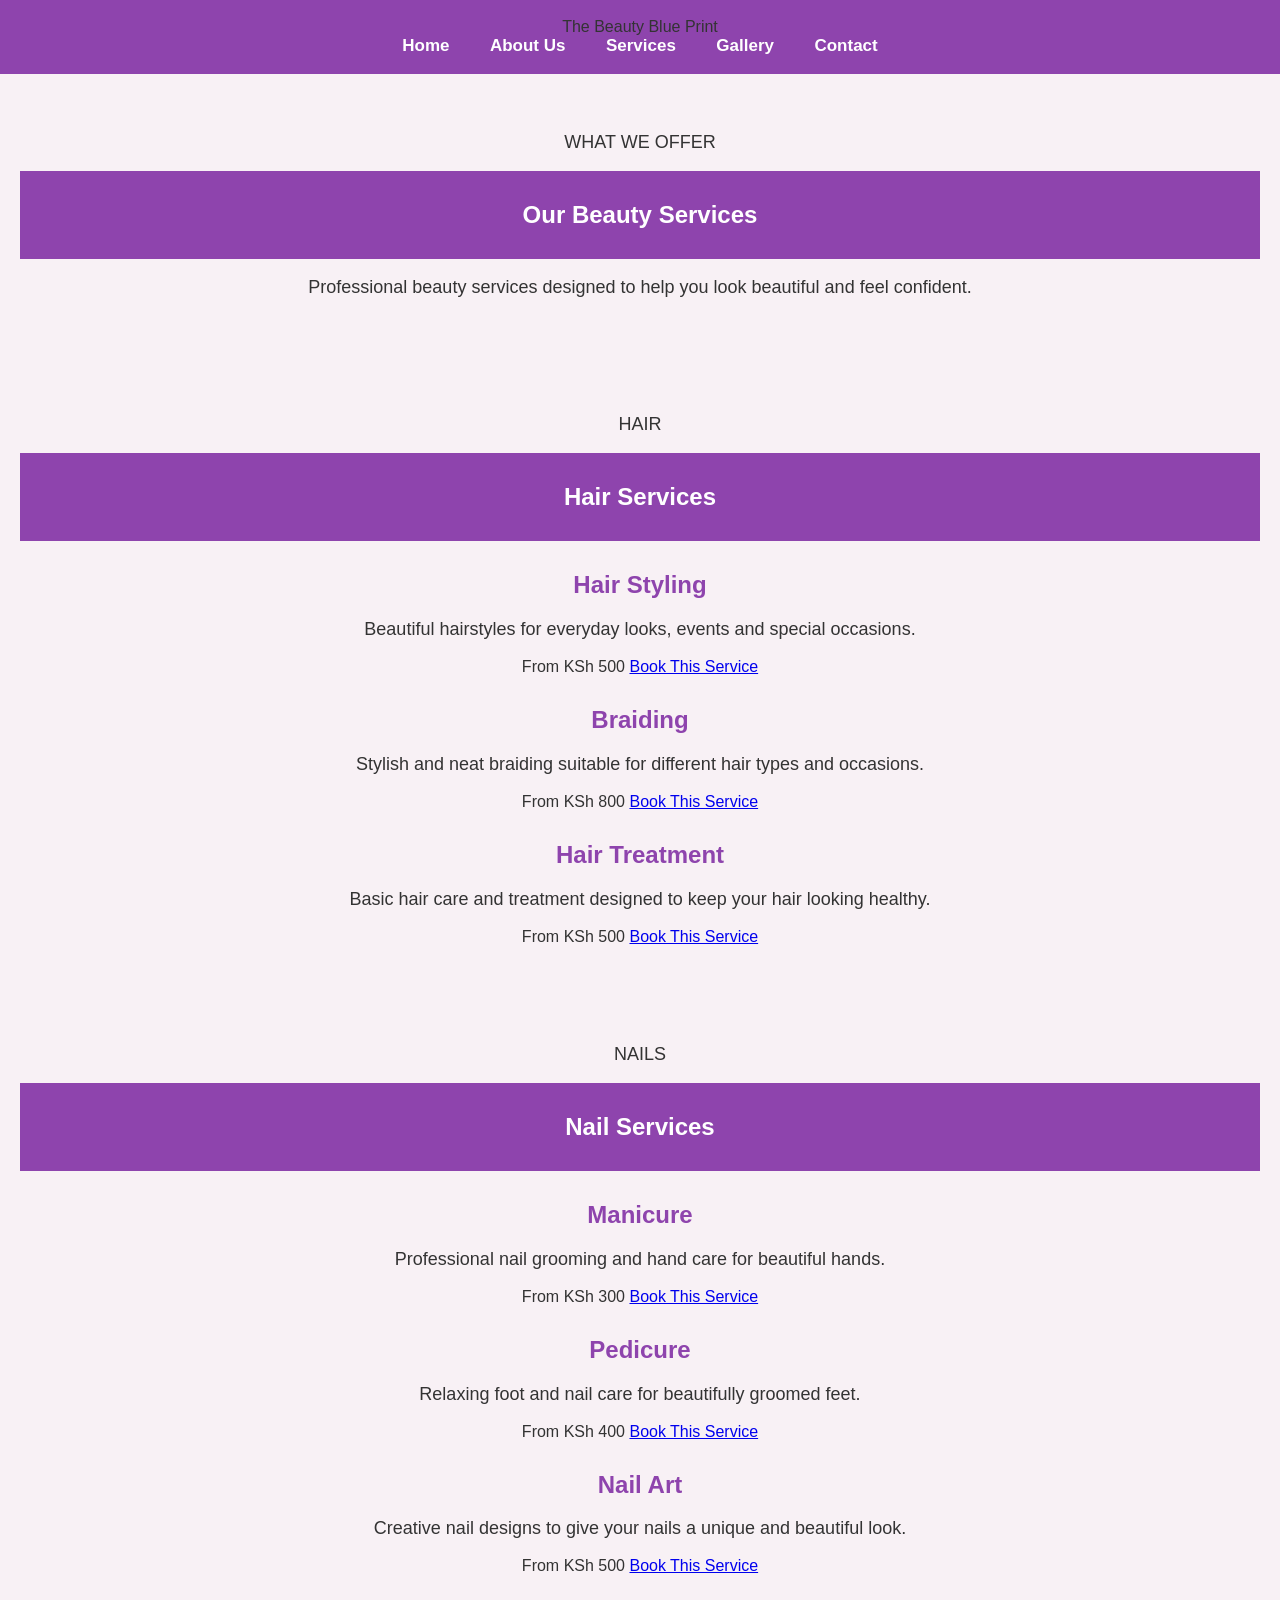
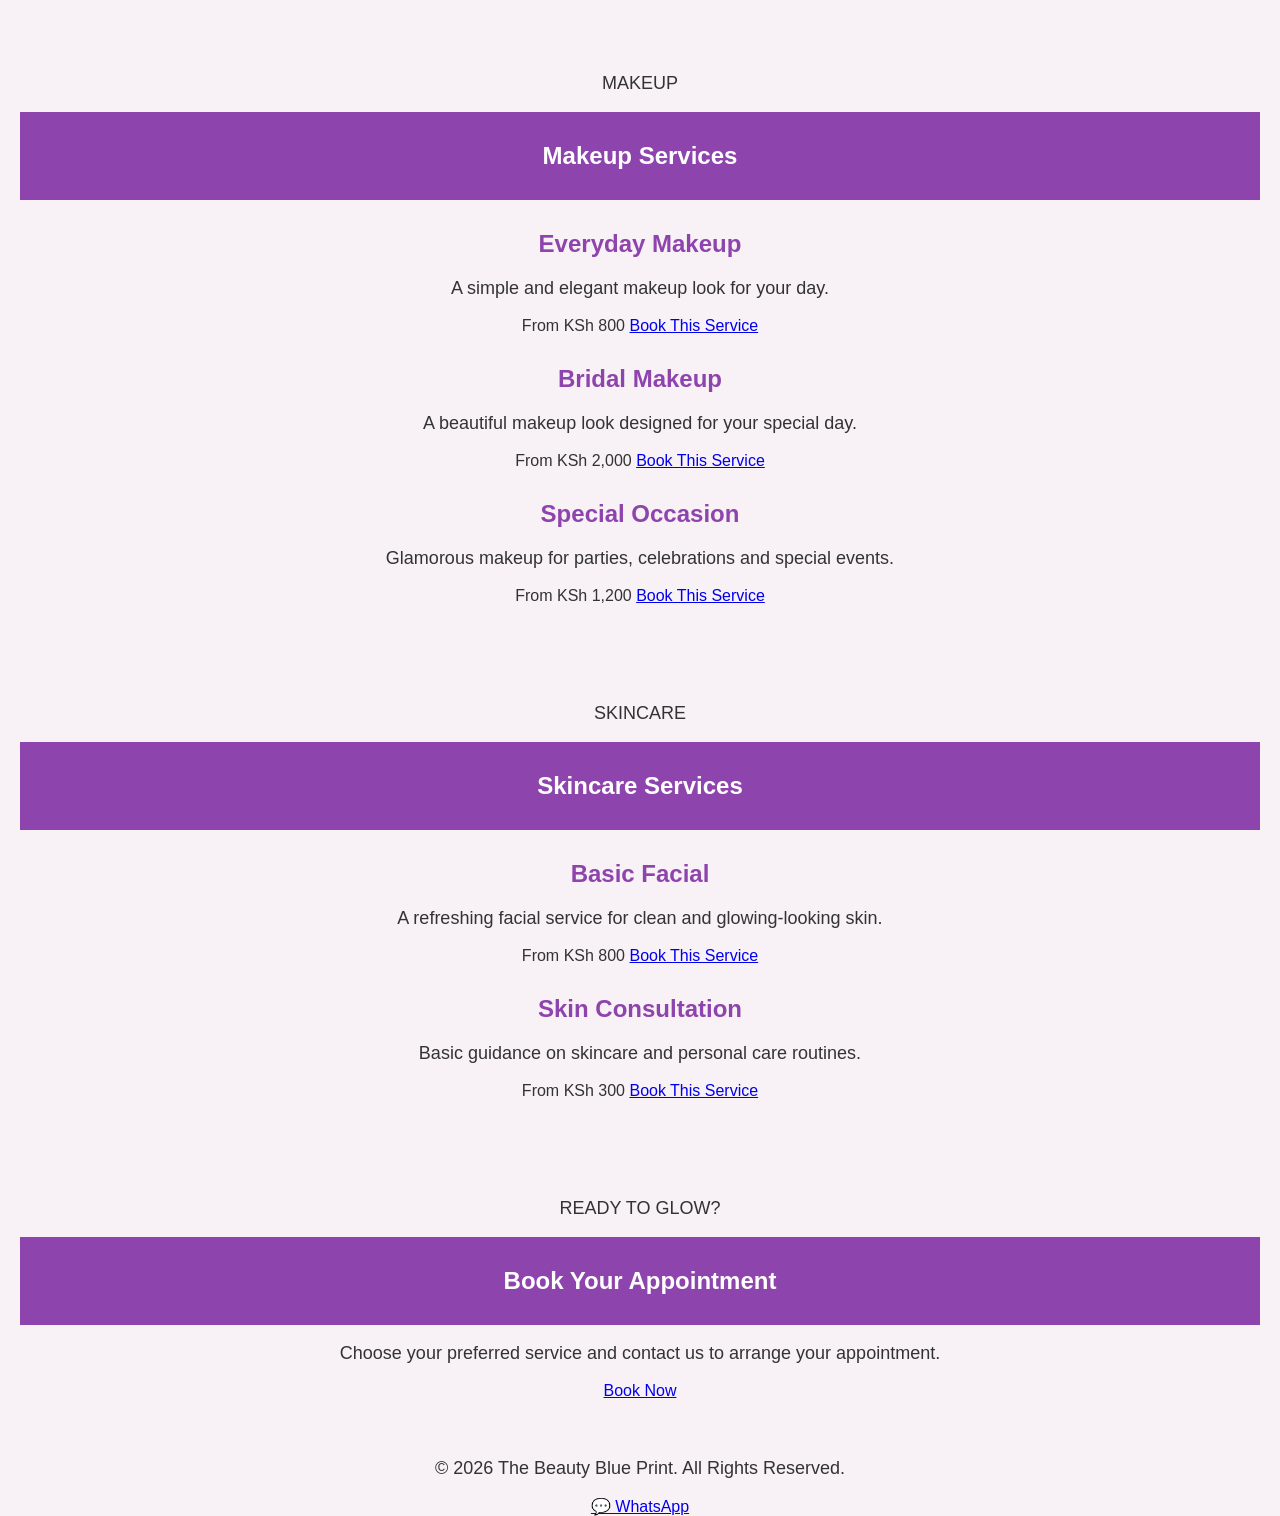
<file: services.html>
<!DOCTYPE html>
<html lang="en">

<head>
    <meta charset="UTF-8">
    <meta name="viewport" content="width=device-width, initial-scale=1.0">

    <title>Services | The Beauty Blue Print</title>

    <link rel="stylesheet" href="style.css">
</head>

<body>

<!-- NAVIGATION -->
<nav>

    <div class="logo">
        The Beauty Blue Print
    </div>

    <div class="nav-links">
        <a href="index.html">Home</a>
        <a href="about.html">About Us</a>
        <a href="services.html">Services</a>
        <a href="gallery.html">Gallery</a>
        <a href="contact.html">Contact</a>
    </div>

</nav>


<!-- PAGE HEADER -->
<section class="page-header">

    <p class="section-label">WHAT WE OFFER</p>

    <h1>Our Beauty Services</h1>

    <p>
        Professional beauty services designed to help you
        look beautiful and feel confident.
    </p>

</section>


<!-- HAIR SERVICES -->
<section class="service-category">

    <p class="section-label">HAIR</p>

    <h1>Hair Services</h1>

    <div class="service-list">

        <div class="price-card">
            <h2>Hair Styling</h2>

            <p>
                Beautiful hairstyles for everyday looks,
                events and special occasions.
            </p>

            <span>From KSh 500</span>

            <a href="contact.html" class="service-button">
                Book This Service
            </a>
        </div>


        <div class="price-card">
            <h2>Braiding</h2>

            <p>
                Stylish and neat braiding suitable for
                different hair types and occasions.
            </p>

            <span>From KSh 800</span>

            <a href="contact.html" class="service-button">
                Book This Service
            </a>
        </div>


        <div class="price-card">
            <h2>Hair Treatment</h2>

            <p>
                Basic hair care and treatment designed
                to keep your hair looking healthy.
            </p>

            <span>From KSh 500</span>

            <a href="contact.html" class="service-button">
                Book This Service
            </a>
        </div>

    </div>

</section>


<!-- NAIL SERVICES -->
<section class="service-category alternate-section">

    <p class="section-label">NAILS</p>

    <h1>Nail Services</h1>

    <div class="service-list">

        <div class="price-card">
            <h2>Manicure</h2>

            <p>
                Professional nail grooming and hand care
                for beautiful hands.
            </p>

            <span>From KSh 300</span>

            <a href="contact.html" class="service-button">
                Book This Service
            </a>
        </div>


        <div class="price-card">
            <h2>Pedicure</h2>

            <p>
                Relaxing foot and nail care for beautifully
                groomed feet.
            </p>

            <span>From KSh 400</span>

            <a href="contact.html" class="service-button">
                Book This Service
            </a>
        </div>


        <div class="price-card">
            <h2>Nail Art</h2>

            <p>
                Creative nail designs to give your nails
                a unique and beautiful look.
            </p>

            <span>From KSh 500</span>

            <a href="contact.html" class="service-button">
                Book This Service
            </a>
        </div>

    </div>

</section>


<!-- MAKEUP SERVICES -->
<section class="service-category">

    <p class="section-label">MAKEUP</p>

    <h1>Makeup Services</h1>

    <div class="service-list">

        <div class="price-card">
            <h2>Everyday Makeup</h2>

            <p>
                A simple and elegant makeup look
                for your day.
            </p>

            <span>From KSh 800</span>

            <a href="contact.html" class="service-button">
                Book This Service
            </a>
        </div>


        <div class="price-card">
            <h2>Bridal Makeup</h2>

            <p>
                A beautiful makeup look designed
                for your special day.
            </p>

            <span>From KSh 2,000</span>

            <a href="contact.html" class="service-button">
                Book This Service
            </a>
        </div>


        <div class="price-card">
            <h2>Special Occasion</h2>

            <p>
                Glamorous makeup for parties,
                celebrations and special events.
            </p>

            <span>From KSh 1,200</span>

            <a href="contact.html" class="service-button">
                Book This Service
            </a>
        </div>

    </div>

</section>


<!-- SKINCARE SERVICES -->
<section class="service-category alternate-section">

    <p class="section-label">SKINCARE</p>

    <h1>Skincare Services</h1>

    <div class="service-list">

        <div class="price-card">
            <h2>Basic Facial</h2>

            <p>
                A refreshing facial service for
                clean and glowing-looking skin.
            </p>

            <span>From KSh 800</span>

            <a href="contact.html" class="service-button">
                Book This Service
            </a>
        </div>


        <div class="price-card">
            <h2>Skin Consultation</h2>

            <p>
                Basic guidance on skincare and
                personal care routines.
            </p>

            <span>From KSh 300</span>

            <a href="contact.html" class="service-button">
                Book This Service
            </a>
        </div>

    </div>

</section>


<!-- BOOKING SECTION -->
<section class="booking-section">

    <div class="booking-content">

        <p class="section-label">READY TO GLOW?</p>

        <h1>Book Your Appointment</h1>

        <p>
            Choose your preferred service and
            contact us to arrange your appointment.
        </p>

        <a href="contact.html" class="button">
            Book Now
        </a>

    </div>

</section>


<!-- FOOTER -->
<footer>

    <p>
        &copy; 2026 The Beauty Blue Print.
        All Rights Reserved.
    </p>

</footer>

</body>
<!-- FLOATING WHATSAPP BUTTON -->
<a href="https://wa.me/254781396548" 
   class="floating-whatsapp" 
   target="_blank" 
   aria-label="Chat with us on WhatsApp">
    💬 WhatsApp
</a>
</html>
</file>
<file: style.css>
* {
    box-sizing: border-box;
}

body {
    margin: 0;
    font-family: Arial, sans-serif;
    background-color: #fff8fc;
    color: #333;
}
body {
    font-family: Arial, sans-serif;
    background-color: #f8f1f5;
    margin: 0;
    padding: 0;
    text-align: center;
}

h1 {
    background-color: #8e44ad;
    color: white;
    padding: 30px;
    margin: 0;
}

h2 {
    color: #8e44ad;
    margin-top: 30px;
}

p {
    font-size: 18px;
    color: #333;
}

ul {
    list-style: none;
    padding: 0;
}

li {
    display: inline-block;
    background-color: white;
    padding: 15px 25px;
    margin: 10px;
    border-radius: 8px;
}
    nav {
    background-color: #8e44ad;
    padding: 18px;
    text-align: center;
    position: sticky;
    top: 0;
    z-index: 1000;
}

nav a {
    color: white;
    text-decoration: none;
    margin: 0 18px;
    font-size: 17px;
    font-weight: bold;
}

nav a:hover {
    text-decoration: underline;
}
}

nav a {
    color: white;
    text-decoration: none;
    margin: 0 15px;
    font-size: 18px;
}

nav a:hover {
    text-decoration: underline;
}

section {
    padding: 40px 20px;
}

.service {
   
.service {
    background-color: white;
    padding: 25px;
    margin: 20px auto;
    max-width: 600px;
    border-radius: 12px;
    box-shadow: 0 4px 12px rgba(0, 0, 0, 0.1);
    text-align: center;
}

.service h2 {
    margin-top: 0;
}
.button {
    display: inline-block;
    background-color: #8e44ad;
    color: white;
    padding: 15px 30px;
    text-decoration: none;
    border-radius: 8px;
    font-size: 18px;
}

.button:hover {
    background-color: #6c3483;
}
.profile-photo {
    width: 180px;
    height: 180px;
    object-fit: cover;
    border-radius: 50%;
    margin: 20px;
}
.whatsapp-button {
    display: inline-block;
    background-color: #25D366;
    color: white;
    padding: 15px 25px;
    text-decoration: none;
    border-radius: 8px;
    font-size: 18px;
    margin-top: 15px;
}

.whatsapp-button:hover {
    opacity: 0.8;
}
footer {
    background-color: #333;
    color: white;
    padding: 20px;
    margin-top: 40px;
}
.tiktok-button {
    display: inline-block;
    background-color: #000;
    color: white;
    padding: 15px 25px;
    text-decoration: none;
    border-radius: 8px;
    font-size: 18px;
    margin-top: 15px;
    margin-left: 10px;
}

.tiktok-button:hover {
    opacity: 0.8;
}
.gallery {
    display: flex;
    justify-content: center;
    flex-wrap: wrap;
    gap: 20px;
    padding: 20px;
}

.gallery img {
    width: 250px;
    height: 250px;
    object-fit: cover;
    border-radius: 10px;
}
section {
    max-width: 900px;
    margin: auto;
    padding: 70px 20px;
}

section h1 {
    font-size: 38px;
    color: #8e44ad;
    text-align: center;
    margin-bottom: 25px;
}

section h2 {
    color: #8e44ad;
}

section p {
    line-height: 1.8;
    font-size: 17px;
}
@media (max-width: 600px) {
.contact-container {
    flex-direction: column;
}

.contact-info,
.contact-form {
    width: 100%;
    box-sizing: border-box;
}
.gallery-container {
    grid-template-columns: 1fr;
}

.gallery-item img {
    height: 250px;
}
    nav a {
        display: block;
        margin: 10px;
    }

    .hero h1 {
        font-size: 30px;
    }

    .gallery img {
        width: 90%;
        height: auto;
    }

    section {
        padding: 40px 15px;
    }
.about-section {
    flex-direction: column;
    text-align: center;
}

.about-image img {
    width: 220px;
    height: 220px;
}

}
/* Professional Hero Section */

.hero {
    min-height: 500px;
    display: flex;
    justify-content: center;
    align-items: center;
    text-align: center;
    padding: 60px 20px;
    background: linear-gradient(to right, #f8e8f5, #fce4ec);
}

.hero-content {
    max-width: 750px;
}

.hero h1 {
    font-size: 55px;
    color: #8e44ad;
    margin-bottom: 10px;
}

.hero h2 {
    font-size: 25px;
    color: #555;
    margin-bottom: 20px;
}

.hero p {
    font-size: 18px;
    line-height: 1.8;
    color: #444;
    margin-bottom: 30px;
}

.hero-buttons {
    display: flex;
    justify-content: center;
    gap: 15px;
    flex-wrap: wrap;
}

.secondary-button {
    background-color: #333;
}

.secondary-button:hover {
    background-color: #555;
}
/* About Section */

.about-section {
    max-width: 1000px;
    margin: auto;
    padding: 80px 20px;
    display: flex;
    align-items: center;
    justify-content: center;
    gap: 60px;
}

.about-image {
    flex: 1;
    text-align: center;
}

.about-image img {
    width: 280px;
    height: 280px;
    object-fit: cover;
    border-radius: 50%;
    box-shadow: 0 5px 20px rgba(0, 0, 0, 0.2);
}

.about-text {
    flex: 1;
}

.about-text h1 {
    color: #8e44ad;
    font-size: 40px;
    margin-bottom: 20px;
}

.about-text p {
    font-size: 17px;
    line-height: 1.8;
    color: #444;
    margin-bottom: 15px;
}
/* Services Section */

.services-section {
    text-align: center;
    padding: 70px 20px;
}

.services-section h1 {
    color: #8e44ad;
    font-size: 40px;
    margin-bottom: 10px;
}

.services-intro {
    font-size: 18px;
    color: #555;
    margin-bottom: 40px;
}

.services-container {
    max-width: 1100px;
    margin: auto;
    display: flex;
    justify-content: center;
    gap: 25px;
    flex-wrap: wrap;
}

.service-card {
    background-color: white;
    width: 280px;
    padding: 30px 25px;
    border-radius: 15px;
    box-shadow: 0 5px 18px rgba(0, 0, 0, 0.12);
    transition: transform 0.3s ease;
}

.service-card:hover {
    transform: translateY(-8px);
}

.service-card h2 {
    color: #8e44ad;
    font-size: 23px;
    margin-bottom: 15px;
}

.service-card p {
    color: #555;
    line-height: 1.7;
}

.service-card ul {
    list-style: none;
    padding: 0;
    margin: 20px 0;
}

.service-card li {
    padding: 8px;
    border-bottom: 1px solid #eee;
}
/* Gallery */

.gallery-section {
    text-align: center;
    padding: 70px 20px;
}

.gallery-section h1 {
    color: #8e44ad;
    font-size: 40px;
    margin-bottom: 10px;
}

.gallery-intro {
    font-size: 18px;
    color: #555;
    margin-bottom: 40px;
}

.gallery-container {
    max-width: 1100px;
    margin: auto;
    display: grid;
    grid-template-columns: repeat(2, 1fr);
    gap: 25px;
}

.gallery-item {
    background-color: white;
    padding: 15px;
    border-radius: 15px;
    box-shadow: 0 5px 18px rgba(0, 0, 0, 0.12);
}

.gallery-item img {
    width: 100%;
    height: 300px;
    object-fit: cover;
    border-radius: 10px;
}

.gallery-item h3 {
    color: #8e44ad;
    margin-bottom: 5px;
}
/* Contact Section */

.contact-section {
    padding: 70px 20px;
    text-align: center;
}

.contact-section h1 {
    color: #8e44ad;
    font-size: 40px;
    margin-bottom: 10px;
}

.contact-intro {
    font-size: 18px;
    color: #555;
    margin-bottom: 40px;
}

.contact-container {
    max-width: 1000px;
    margin: auto;
    display: flex;
    justify-content: center;
    gap: 40px;
    text-align: left;
}

.contact-info,
.contact-form {
    background-color: white;
    padding: 30px;
    border-radius: 15px;
    box-shadow: 0 5px 18px rgba(0, 0, 0, 0.12);
    flex: 1;
}

.contact-info h2,
.contact-form h2 {
    color: #8e44ad;
    margin-top: 0;
}

.contact-info p {
    line-height: 1.8;
    margin: 20px 0;
}

.contact-form label {
    display: block;
    margin-top: 15px;
    margin-bottom: 7px;
    font-weight: bold;
}

.contact-form input,
.contact-form textarea {
    width: 100%;
    padding: 12px;
    border: 1px solid #ddd;
    border-radius: 8px;
    box-sizing: border-box;
    font-size: 16px;
}

.contact-form textarea {
    resize: vertical;
}

.contact-form button {
    margin-top: 20px;
    background-color: #8e44ad;
    color: white;
    border: none;
    padding: 14px 25px;
    border-radius: 8px;
    font-size: 16px;
    cursor: pointer;
}

.contact-form button:hover {
    background-color: #6c3483;
}
footer {
    background-color: #8e44ad;
    color: white;
    text-align: center;
    padding: 25px 20px;
    margin-top: 40px;
}

footer p {
    margin: 0;
    font-size: 15px;
}
.button {
    display: inline-block;
    background-color: #8e44ad;
    color: white;
    padding: 12px 25px;
    border-radius: 8px;
    text-decoration: none;
    font-weight: bold;
    transition: 0.3s;
}

.button:hover {
    background-color: #6c3483;
    transform: translateY(-2px);
}
.intro-section {
    max-width: 850px;
    margin: 50px auto;
    padding: 60px 30px;
    text-align: center;
    background-color: white;
    border-radius: 18px;
    box-shadow: 0 5px 20px rgba(0, 0, 0, 0.08);
}

.intro-section h1 {
    color: #8e44ad;
    font-size: 35px;
    margin-bottom: 20px;
}

.intro-section p {
    font-size: 17px;
    line-height: 1.8;
    color: #555;
    margin-bottom: 18px;
}

.intro-section .button {
    margin-top: 15px;
}
.skills-section {
    padding: 70px 20px;
    text-align: center;
}

.skills-section h1 {
    color: #8e44ad;
    font-size: 40px;
    margin-bottom: 10px;
}

.skills-intro {
    color: #555;
    font-size: 18px;
    margin-bottom: 40px;
}

.skills-container {
    max-width: 1100px;
    margin: auto;
    display: grid;
    grid-template-columns: repeat(2, 1fr);
    gap: 25px;
}

.skill-card {
    background-color: white;
    padding: 30px;
    border-radius: 15px;
    box-shadow: 0 5px 18px rgba(0, 0, 0, 0.10);
    transition: transform 0.3s ease;
}

.skill-card:hover {
    transform: translateY(-6px);
}

.skill-card h2 {
    color: #8e44ad;
    margin-bottom: 15px;
}

.skill-card p {
    color: #555;
    line-height: 1.7;
}
@media (max-width: 600px) {
    .skills-container {
        grid-template-columns: 1fr;
    }
}
/* SALON HOMEPAGE */

.logo {
    color: white;
    font-size: 24px;
    font-weight: bold;
    margin-bottom: 10px;
}

.nav-links {
    display: flex;
    justify-content: center;
    flex-wrap: wrap;
}

.salon-hero {
    min-height: 600px;
    display: flex;
    justify-content: center;
    align-items: center;
    text-align: center;
    padding: 60px 20px;

    background: linear-gradient(
        to right,
        #f8e8f5,
        #fce4ec
    );
}

.salon-hero-content {
    max-width: 800px;
}

.welcome-text {
    color: #8e44ad;
    font-size: 16px;
    font-weight: bold;
    letter-spacing: 3px;
}

.salon-hero h1 {
    color: #8e44ad;
    font-size: 58px;
    margin: 15px 0;
}

.salon-hero h2 {
    color: #555;
    font-size: 26px;
    margin-bottom: 20px;
}

.salon-hero p {
    font-size: 18px;
    line-height: 1.8;
    color: #444;
}

.salon-hero .hero-buttons {
    margin-top: 30px;
}

.salon-intro {
    max-width: 850px;
    margin: auto;
    padding: 80px 20px;
    text-align: center;
}

.section-label {
    color: #8e44ad;
    font-size: 14px;
    font-weight: bold;
    letter-spacing: 3px;
}

.salon-intro h1,
.featured-services h1,
.booking-section h1 {
    color: #8e44ad;
    font-size: 40px;
    margin-bottom: 20px;
}

.salon-intro p {
    font-size: 18px;
    line-height: 1.8;
    color: #555;
    margin-bottom: 25px;
}

.featured-services {
    padding: 80px 20px;
    text-align: center;
    background-color: #fff0f7;
}

.featured-container {
    max-width: 1100px;
    margin: 40px auto;
    display: grid;
    grid-template-columns: repeat(4, 1fr);
    gap: 20px;
}

.featured-card {
    background-color: white;
    padding: 30px 20px;
    border-radius: 15px;
    box-shadow: 0 5px 18px rgba(0, 0, 0, 0.10);
    transition: transform 0.3s ease;
}

.featured-card:hover {
    transform: translateY(-8px);
}

.service-icon {
    font-size: 45px;
    margin-bottom: 15px;
}

.featured-card h2 {
    color: #8e44ad;
}

.featured-card p {
    color: #555;
    line-height: 1.7;
}

.booking-section {
    padding: 90px 20px;
    text-align: center;
    background: linear-gradient(
        to right,
        #f8e8f5,
        #fce4ec
    );
}

.booking-content {
    max-width: 700px;
    margin: auto;
}

.booking-section p {
    color: #555;
    font-size: 18px;
    line-height: 1.7;
    margin-bottom: 25px;
}

@media (max-width: 800px) {

    .featured-container {
        grid-template-columns: repeat(2, 1fr);
    }

    .salon-hero h1 {
        font-size: 42px;
    }

}

@media (max-width: 600px) {

    .featured-container {
        grid-template-columns: 1fr;
    }

    .salon-hero h1 {
        font-size: 35px;
    }

    .salon-hero h2 {
        font-size: 21px;
    }

    .logo {
        font-size: 21px;
    }

}
/* ABOUT SALON PAGE */

.page-header {
    text-align: center;
    padding: 80px 20px;
    background: linear-gradient(
        to right,
        #f8e8f5,
        #fce4ec
    );
}

.page-header h1 {
    color: #8e44ad;
    font-size: 45px;
    margin: 15px 0;
}

.page-header p:last-child {
    color: #555;
    font-size: 18px;
}


.about-salon {
    max-width: 1050px;
    margin: auto;
    padding: 80px 20px;

    display: flex;
    align-items: center;
    gap: 60px;
}

.about-salon-image {
    flex: 1;
    text-align: center;
}

.about-salon-image img {
    width: 350px;
    height: 350px;
    object-fit: cover;
    border-radius: 20px;

    box-shadow: 0 8px 25px rgba(0, 0, 0, 0.15);
}

.about-salon-text {
    flex: 1;
}

.about-salon-text h1 {
    color: #8e44ad;
    font-size: 38px;
    margin: 10px 0 20px;
}

.about-salon-text p {
    color: #555;
    font-size: 17px;
    line-height: 1.8;
    margin-bottom: 18px;
}


.why-us {
    padding: 80px 20px;
    text-align: center;
    background-color: #fff0f7;
}

.why-us h1 {
    color: #8e44ad;
    font-size: 38px;
    margin-bottom: 40px;
}

.why-container {
    max-width: 1000px;
    margin: auto;

    display: grid;
    grid-template-columns: repeat(3, 1fr);
    gap: 25px;
}

.why-card {
    background-color: white;
    padding: 30px 20px;
    border-radius: 15px;

    box-shadow: 0 5px 18px rgba(0, 0, 0, 0.10);
}

.why-icon {
    font-size: 40px;
    margin-bottom: 10px;
}

.why-card h2 {
    color: #8e44ad;
}

.why-card p {
    color: #555;
    line-height: 1.7;
}


@media (max-width: 700px) {

    .about-salon {
        flex-direction: column;
        text-align: center;
    }

    .about-salon-image img {
        width: 280px;
        height: 280px;
    }

    .why-container {
        grid-template-columns: 1fr;
    }

    .page-header h1 {
        font-size: 35px;
    }

}
/* SERVICES PAGE */

.service-category {
    padding: 70px 20px;
    text-align: center;
}

.service-category h1 {
    color: #8e44ad;
    font-size: 38px;
    margin: 10px 0 35px;
}

.service-list {
    max-width: 1050px;
    margin: auto;

    display: grid;
    grid-template-columns: repeat(3, 1fr);
    gap: 25px;
}

.price-card {
    background-color: white;
    padding: 30px 25px;
    border-radius: 15px;

    box-shadow: 0 5px 18px rgba(0, 0, 0, 0.10);

    transition: transform 0.3s ease;
}

.price-card:hover {
    transform: translateY(-7px);
}

.price-card h2 {
    color: #8e44ad;
    margin-bottom: 15px;
}

.price-card p {
    color: #555;
    line-height: 1.7;
    min-height: 55px;
}

.price-card span {
    display: block;
    margin-top: 20px;

    color: #8e44ad;
    font-size: 20px;
    font-weight: bold;
}

.alternate-section {
    background-color: #fff0f7;
}

@media (max-width: 800px) {

    .service-list {
        grid-template-columns: repeat(2, 1fr);
    }

}

@media (max-width: 600px) {

    .service-list {
        grid-template-columns: 1fr;
    }

}
/* SALON GALLERY */

.salon-gallery {
    padding: 70px 20px;
    background-color: #fff8fc;
}

.gallery-grid {
    max-width: 1100px;
    margin: auto;

    display: grid;
    grid-template-columns: repeat(3, 1fr);
    gap: 25px;
}

.gallery-photo {
    background-color: white;
    border-radius: 15px;
    overflow: hidden;

    box-shadow: 0 5px 18px rgba(0, 0, 0, 0.10);

    transition: transform 0.3s ease;
}

.gallery-photo:hover {
    transform: translateY(-7px);
}

.gallery-photo img {
    width: 100%;
    height: 280px;
    object-fit: cover;
    display: block;
}

.photo-caption {
    padding: 18px;
    text-align: center;
}

.photo-caption h3 {
    color: #8e44ad;
    margin: 0 0 8px;
    font-size: 21px;
}

.photo-caption p {
    color: #555;
    margin: 0;
    line-height: 1.6;
}

@media (max-width: 800px) {

    .gallery-grid {
        grid-template-columns: repeat(2, 1fr);
    }

}

@media (max-width: 600px) {

    .gallery-grid {
        grid-template-columns: 1fr;
    }

    .gallery-photo img {
        height: 300px;
    }

}
<nav>

    <div class="logo">
        The Beauty Blue Print
    </div>

    <div class="nav-links">
        <a href="index.html">Home</a>
        <a href="about.html">About Us</a>
        <a href="services.html">Services</a>
        <a href="gallery.html">Gallery</a>
        <a href="contact.html">Contact</a>
    </div>

</nav>
/* ORGANIZED GALLERY */

.gallery-category {
    padding: 70px 20px;
    text-align: center;
    background-color: #fff8fc;
}

.alternate-gallery {
    background-color: #fff0f7;
}

.gallery-category h1 {
    color: #8e44ad;
    font-size: 38px;
    margin: 10px 0 15px;
}

.category-description {
    max-width: 700px;
    margin: 0 auto 35px;
    color: #555;
    font-size: 17px;
    line-height: 1.7;
}

.gallery-grid {
    max-width: 1100px;
    margin: auto;
    display: grid;
    grid-template-columns: repeat(3, 1fr);
    gap: 25px;
}

.gallery-photo {
    background-color: white;
    border-radius: 15px;
    overflow: hidden;
    box-shadow: 0 5px 18px rgba(0, 0, 0, 0.10);
    transition: transform 0.3s ease;
}

.gallery-photo:hover {
    transform: translateY(-7px);
}

.gallery-photo img {
    width: 100%;
    height: 280px;
    object-fit: cover;
    display: block;
}

.photo-caption {
    padding: 18px;
    text-align: center;
}

.photo-caption h3 {
    color: #8e44ad;
    margin: 0 0 8px;
    font-size: 21px;
}

.photo-caption p {
    color: #555;
    margin: 0;
    line-height: 1.6;
}

/* TABLET */
@media (max-width: 800px) {

    .gallery-grid {
        grid-template-columns: repeat(2, 1fr);
    }

}

/* PHONE */
@media (max-width: 600px) {

    .gallery-grid {
        grid-template-columns: 1fr;
    }

    .gallery-photo img {
        height: 300px;
    }

    .gallery-category h1 {
        font-size: 32px;
    }

}
/* SERVICE BOOKING BUTTON */

.service-button {
    display: inline-block;
    margin-top: 20px;
    padding: 11px 20px;
    background-color: #8e44ad;
    color: white;
    text-decoration: none;
    border-radius: 8px;
    font-weight: bold;
    transition: 0.3s ease;
}

.service-button:hover {
    background-color: #6c3483;
    transform: translateY(-2px);
}
/* HOME HERO IMAGE */

.salon-hero {
    min-height: 600px;
    display: flex;
    justify-content: center;
    align-items: center;
    gap: 60px;
    padding: 70px 30px;
    background: linear-gradient(to right, #f8e8f5, #fce4ec);
}

.salon-hero-image {
    flex: 1;
    text-align: center;
}

.salon-hero-image img {
    width: 380px;
    height: 430px;
    object-fit: cover;
    border-radius: 25px;
    box-shadow: 0 10px 30px rgba(0, 0, 0, 0.15);
}

.salon-hero-content {
    flex: 1;
    max-width: 600px;
}

.secondary-button {
    background-color: white;
    color: #8e44ad;
    border: 2px solid #8e44ad;
    margin-left: 10px;
}

.secondary-button:hover {
    background-color: #8e44ad;
    color: white;
}

@media (max-width: 800px) {

    .salon-hero {
        flex-direction: column;
        text-align: center;
    }

    .salon-hero-image img {
        width: 280px;
        height: 320px;
    }

    .secondary-button {
        margin-left: 0;
        margin-top: 10px;
    }

}
    /* FLOATING WHATSAPP BUTTON */
.floating-whatsapp {
    position: fixed;
    bottom: 20px;
    right: 20px;
    background-color: #25D366;
    color: white;
    padding: 14px 20px;
    border-radius: 50px;
    text-decoration: none;
    font-weight: bold;
    font-size: 15px;
    box-shadow: 0 5px 15px rgba(0, 0, 0, 0.25);
    z-index: 9999;
    transition: 0.3s ease;
}

.floating-whatsapp:hover {
    transform: scale(1.05);
    opacity: 0.9;
}
</file>
